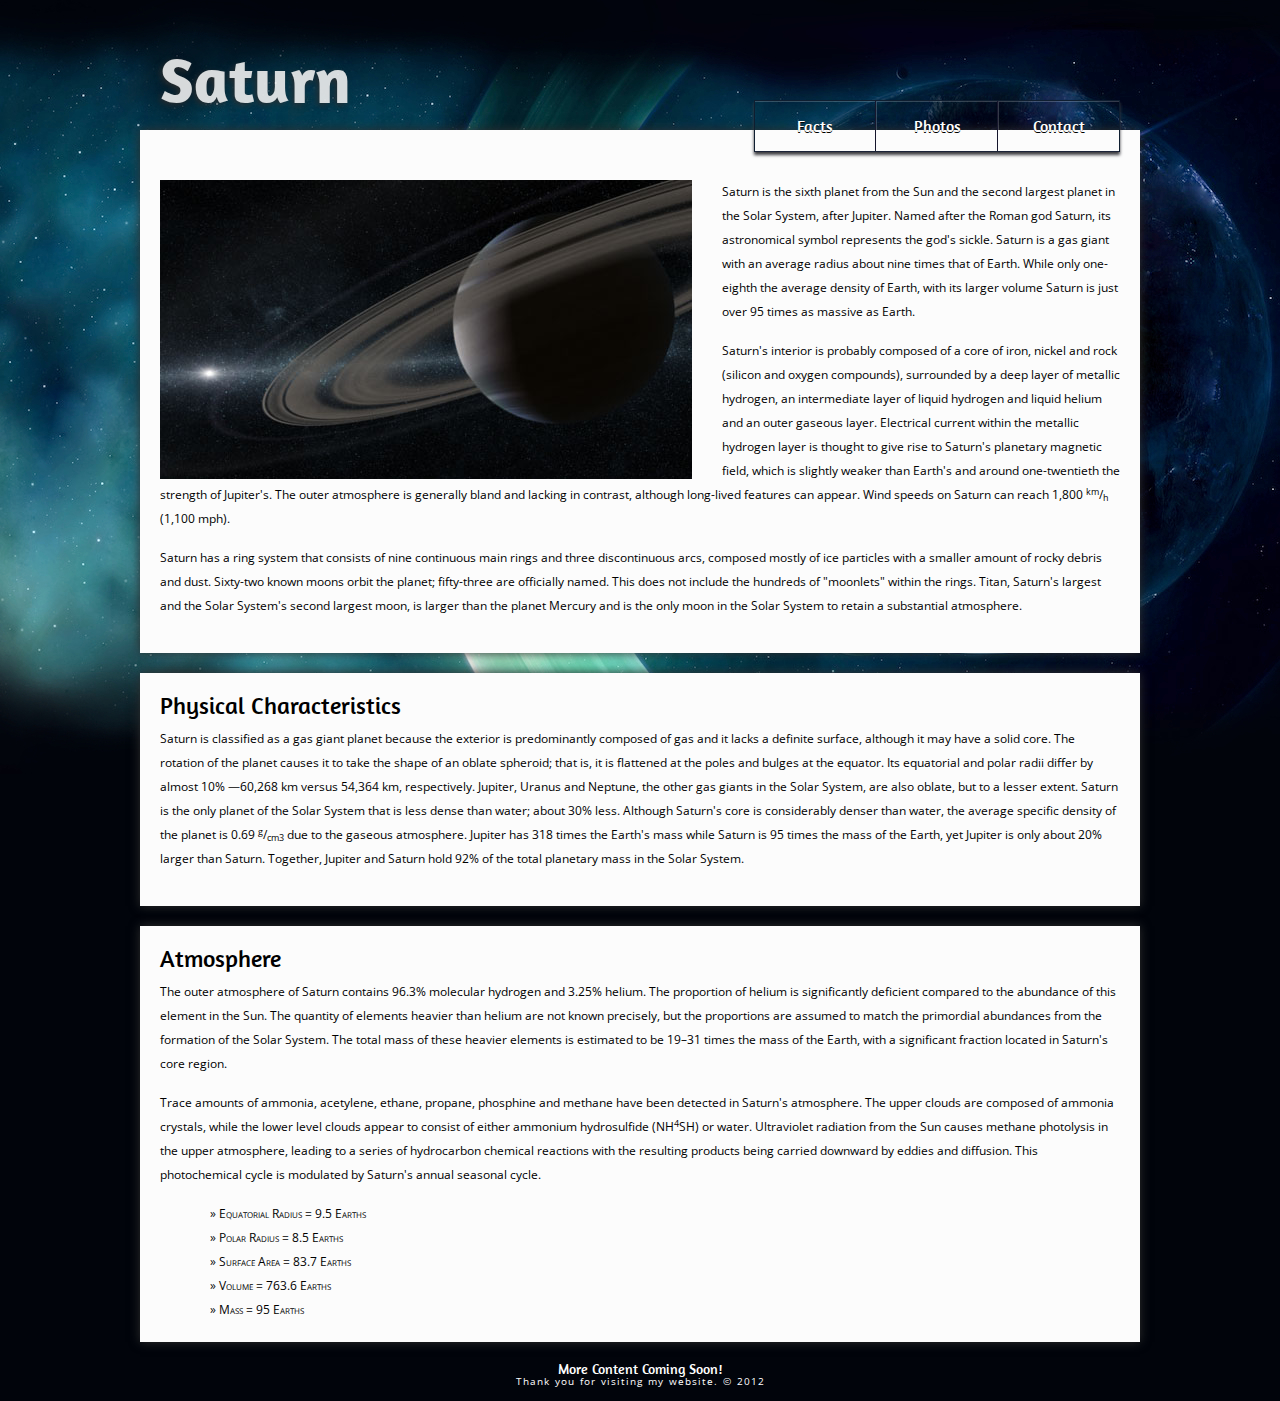
<file: lab2/index.html>
<!DOCTYPE html>
<html>
	<head>
		<title>DWS Lab 2</title>
		<meta charset="utf-8"/>
		<link href="css/style.css" rel="stylesheet" type="text/css" />
		<link href='http://fonts.googleapis.com/css?family=Amaranth:400,700' rel='stylesheet' type='text/css'>
		<link href='http://fonts.googleapis.com/css?family=Open+Sans:300' rel='stylesheet' type='text/css'>
	</head>
	<body>
		<div id="header">
		<h1>Saturn</h1>
		<ul class="nav">
			<li><a href="#">Facts</a></li>
			<li><a href="#">Photos</a></li>
			<li><a href="#">Contact</a></li>
		</ul>
		</div>
		<div class="section">
		<div><img src="images/saturn.jpg" alt="Photo of Saturn" width="532" height="299"></div>
		<p id="toppara">Saturn is the sixth planet from the Sun and the second largest planet in the Solar System, after Jupiter. Named after the Roman god Saturn, its astronomical symbol represents the god's sickle. Saturn is a gas giant with an average radius about nine times that of Earth. While only one-eighth the average density of Earth, with its larger volume Saturn is just over 95 times as massive as Earth. </p>
		<p>Saturn's interior is probably composed of a core of iron, nickel and rock (silicon and oxygen compounds), surrounded by a deep layer of metallic hydrogen, an intermediate layer of liquid hydrogen and liquid helium and an outer gaseous layer. Electrical current within the metallic hydrogen layer is thought to give rise to Saturn's planetary magnetic field, which is slightly weaker than Earth's and around one-twentieth the strength of Jupiter's. The outer atmosphere is generally bland and lacking in contrast, although long-lived features can appear. Wind speeds on Saturn can reach 1,800 <span class="top">km</span>/<span class="bottom">h</span> (1,100 mph).</p>
		<p>Saturn has a ring system that consists of nine continuous main rings and three discontinuous arcs, composed mostly of ice particles with a smaller amount of rocky debris and dust. Sixty-two known moons orbit the planet; fifty-three are officially named. This does not include the hundreds of "moonlets" within the rings. Titan, Saturn's largest and the Solar System's second largest moon, is larger than the planet Mercury and is the only moon in the Solar System to retain a substantial atmosphere. </p>
		</div>
		<div class="section">
		<h2>Physical Characteristics</h2>
		<p>Saturn is classified as a gas giant planet because the exterior is predominantly composed of gas and it lacks a definite surface, although it may have a solid core. The rotation of the planet causes it to take the shape of an oblate spheroid; that is, it is flattened at the poles and bulges at the equator. Its equatorial and polar radii differ by almost 10% &mdash;60,268 km versus 54,364 km, respectively. Jupiter, Uranus and Neptune, the other gas giants in the Solar System, are also oblate, but to a lesser extent. Saturn is the only planet of the Solar System that is less dense than water; about 30% less. Although Saturn's core is considerably denser than water, the average specific density of the planet is 0.69 <span class="top">g</span>/<span class="bottom">cm3</span> due to the gaseous atmosphere. Jupiter has 318 times the Earth's mass while Saturn is 95 times the mass of the Earth, yet Jupiter is only about 20% larger than Saturn. Together, Jupiter and Saturn hold 92% of the total planetary mass in the Solar System. </p>
		</div>
		<div class="section">
		<h2>Atmosphere</h2>
		<p>The outer atmosphere of Saturn contains 96.3% molecular hydrogen and 3.25% helium. The proportion of helium is significantly deficient compared to the abundance of this element in the Sun. The quantity of elements heavier than helium are not known precisely, but the proportions are assumed to match the primordial abundances from the formation of the Solar System. The total mass of these heavier elements is estimated to be 19&ndash;31 times the mass of the Earth, with a significant fraction located in Saturn's core region.</p>
		<p>Trace amounts of ammonia, acetylene, ethane, propane, phosphine and methane have been detected in Saturn's atmosphere. The upper clouds are composed of ammonia crystals, while the lower level clouds appear to consist of either ammonium hydrosulfide (NH<span class="top">4</span>SH) or water. Ultraviolet radiation from the Sun causes methane photolysis in the upper atmosphere, leading to a series of hydrocarbon chemical reactions with the resulting products being carried downward by eddies and diffusion. This photochemical cycle is modulated by Saturn's annual seasonal cycle.</p>
		<ol>
			<li>Equatorial Radius = 9.5 Earths</li>
			<li>Polar Radius = 8.5 Earths</li>
			<li>Surface Area = 83.7 Earths</li>
			<li>Volume = 763.6 Earths</li>
			<li>Mass = 95 Earths</li>
		</ol>
		</div>
		<div id="footer">
		<h3>More Content Coming Soon!</h3>
		<p>Thank you for visiting my website. &copy; 2012</p>
		</div>
	</body>
</html>
</file>
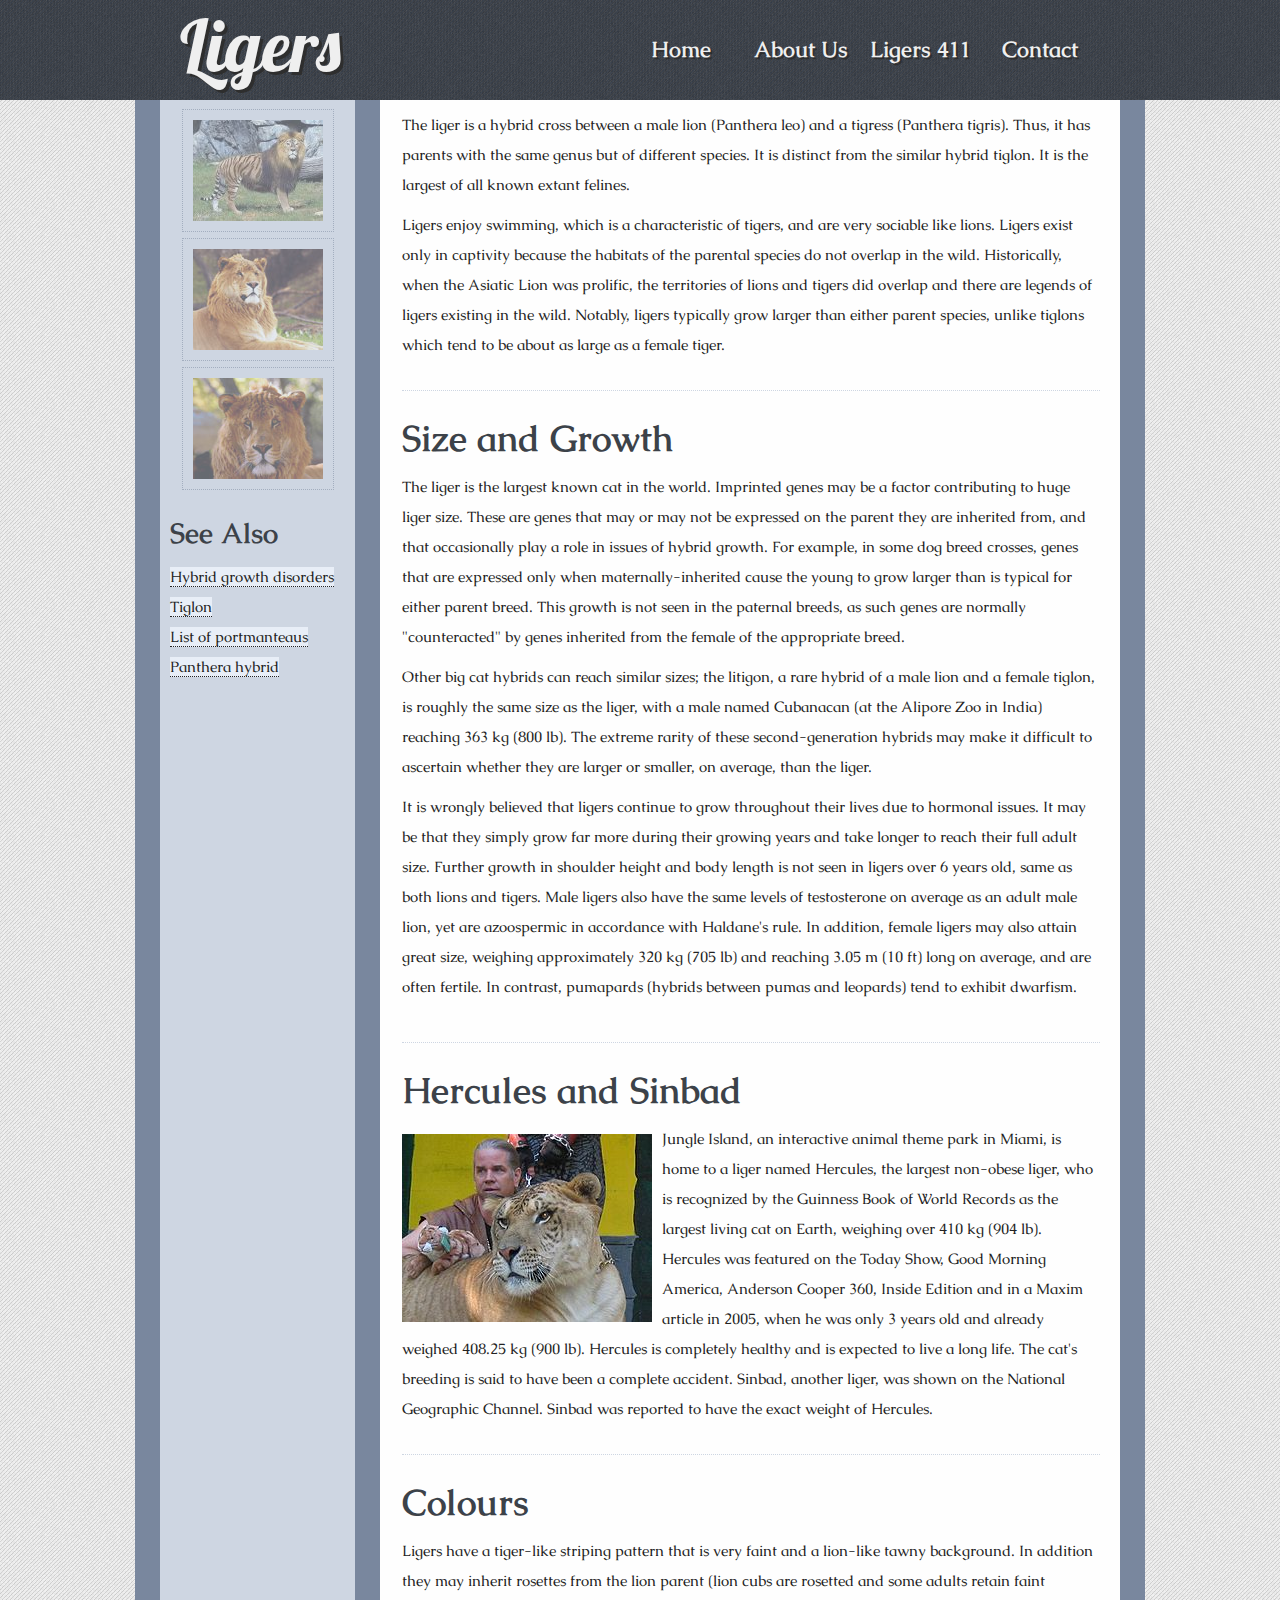
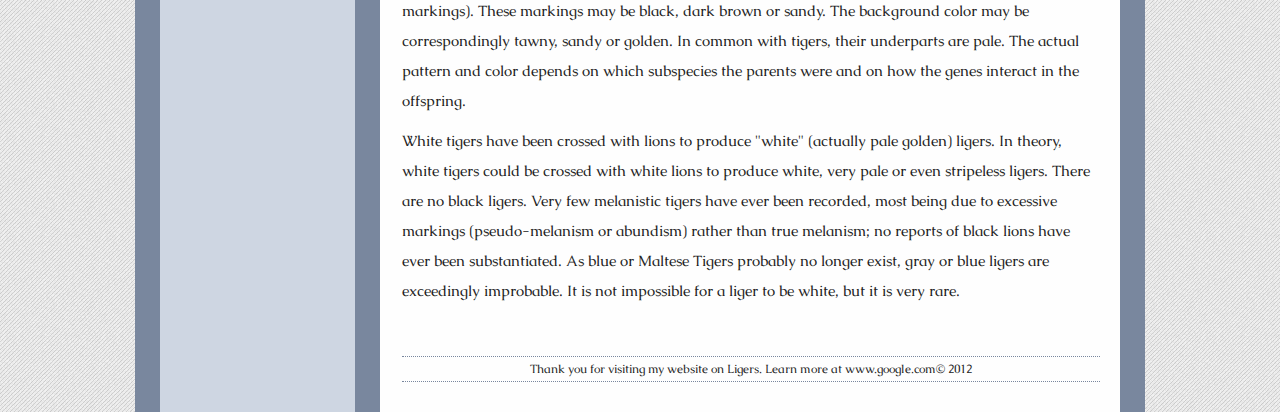
<file: lab3/index.html>
<!DOCTYPE html>
<html>
	<head>
		<title>CSS Box Model</title>
		<meta charset="utf-8">
		<link rel="stylesheet" href="css/main.css">
		<link href="http://fonts.googleapis.com/css?family=Lobster" rel="stylesheet" type="text/css">
		<link href='http://fonts.googleapis.com/css?family=Caudex:400,700' rel='stylesheet' type='text/css'>	
	</head>
	<body>
		<div id="main-content">
			<div id="header">
				<div id="container">
					<ul>
						<li><a href="#"><span>Home</span></a></li>
						<li><a href="#">About Us</a></li>
						<li><a href="#">Ligers 411</a></li>
						<li><a href="#">Contact</a></li>
					</ul>
					<h1>Ligers</h1>
				</div> <!-- /containter -->
			</div> <!-- /header -->
			<div id="content">
				<div id="primary-section">
					<p>The liger is a hybrid cross between a male lion (Panthera leo) and a tigress (Panthera tigris). Thus, it has parents with the same genus but of different species. It is distinct from the similar hybrid tiglon. It is the largest of all known extant felines.</p>

					<p>Ligers enjoy swimming, which is a characteristic of tigers, and are very sociable like lions. Ligers exist only in captivity because the habitats of the parental species do not overlap in the wild. Historically, when the Asiatic Lion was prolific, the territories of lions and tigers did overlap and there are legends of ligers existing in the wild. Notably, ligers typically grow larger than either parent species, unlike tiglons which tend to be about as large as a female tiger.</p>

					<h2>Size and Growth</h2>
					<p>The liger is the largest known cat in the world. Imprinted genes may be a factor contributing to huge liger size. These are genes that may or may not be expressed on the parent they are inherited from, and that occasionally play a role in issues of hybrid growth. For example, in some dog breed crosses, genes that are expressed only when maternally-inherited cause the young to grow larger than is typical for either parent breed. This growth is not seen in the paternal breeds, as such genes are normally "counteracted" by genes inherited from the female of the appropriate breed.</p>

					<p>Other big cat hybrids can reach similar sizes; the litigon, a rare hybrid of a male lion and a female tiglon, is roughly the same size as the liger, with a male named Cubanacan (at the Alipore Zoo in India) reaching 363 kg (800 lb). The extreme rarity of these second-generation hybrids may make it difficult to ascertain whether they are larger or smaller, on average, than the liger.</p>

					<p>It is wrongly believed that ligers continue to grow throughout their lives due to hormonal issues. It may be that they simply grow far more during their growing years and take longer to reach their full adult size. Further growth in shoulder height and body length is not seen in ligers over 6 years old, same as both lions and tigers. Male ligers also have the same levels of testosterone on average as an adult male lion, yet are azoospermic in accordance with Haldane's rule. In addition, female ligers may also attain great size, weighing approximately 320 kg (705 lb) and reaching 3.05 m (10 ft) long on average, and are often fertile. In contrast, pumapards (hybrids between pumas and leopards) tend to exhibit dwarfism.</p>
				</div> <!-- /primary-section -->
			
				<div id="secondary-content">
					<ul id="gallery">
						<li><a href="images/liger.jpg" title="Ligers are SOOO cool!!"><img src="images/liger_thumb.jpg" alt="Ligers are SOOO cool!!" /></a></li>
						<li><a href="images/liger2.jpg" title="Ligers are WICKED cool!!"><img src="images/liger2_thumb.jpg" alt="Ligers are WICKED cool!!" /></a></li>
						<li><a href="images/liger3.jpg" title="Ligers are SUPER cool!!"><img src="images/liger3_thumb.jpg" alt="Ligers are SUPER cool!!" /></a></li>
					</ul>
					<h3>See Also</h3>
					<ul>
						<li><span class="more-info">Hybrid growth disorders</span></li>
						<li><span class="more-info">Tiglon</span></li>
						<li><span class="more-info">List of portmanteaus</span></li>
						<li><span class="more-info">Panthera hybrid</span></li>
					</ul>
				</div> <!-- /secondary-content -->

				<div id="secondary-section">
					<h2>Hercules and Sinbad</h2>
					<div id="photo-wrap">
						<img src="images/ligertrainer-tn.jpg" alt="Liger trainer Sinbad">
					</div> <!-- /photo-wrap -->

					<p>Jungle Island, an interactive animal theme park in Miami, is home to a liger named Hercules, the largest non-obese liger, who is recognized by the Guinness Book of World Records as the largest living cat on Earth, weighing over 410 kg (904 lb). Hercules was featured on the Today Show, Good Morning America, Anderson Cooper 360, Inside Edition and in a Maxim article in 2005, when he was only 3 years old and already weighed 408.25 kg (900 lb). Hercules is completely healthy and is expected to live a long life. The cat's breeding is said to have been a complete accident. Sinbad, another liger, was shown on the National Geographic Channel. Sinbad was reported to have the exact weight of Hercules.</p>

					<h2>Colours</h2>
					<p>Ligers have a tiger-like striping pattern that is very faint and a lion-like tawny background. In addition they may inherit rosettes from the lion parent (lion cubs are rosetted and some adults retain faint markings). These markings may be black, dark brown or sandy. The background color may be correspondingly tawny, sandy or golden. In common with tigers, their underparts are pale. The actual pattern and color depends on which subspecies the parents were and on how the genes interact in the offspring.</p>

					<p>White tigers have been crossed with lions to produce "white" (actually pale golden) ligers. In theory, white tigers could be crossed with white lions to produce white, very pale or even stripeless ligers. There are no black ligers. Very few melanistic tigers have ever been recorded, most being due to excessive markings (pseudo-melanism or abundism) rather than true melanism; no reports of black lions have ever been substantiated. As blue or Maltese Tigers probably no longer exist, gray or blue ligers are exceedingly improbable. It is not impossible for a liger to be white, but it is very rare.</p>
									<div id="footer"><p>Thank you for visiting my website on Ligers. Learn more at www.google.com&copy; 2012</p></div>
				</div> <!-- /secondary-section -->
			</div> <!-- /content -->
		</div> <!-- /main-content -->
				
	</body>
</html>
</file>
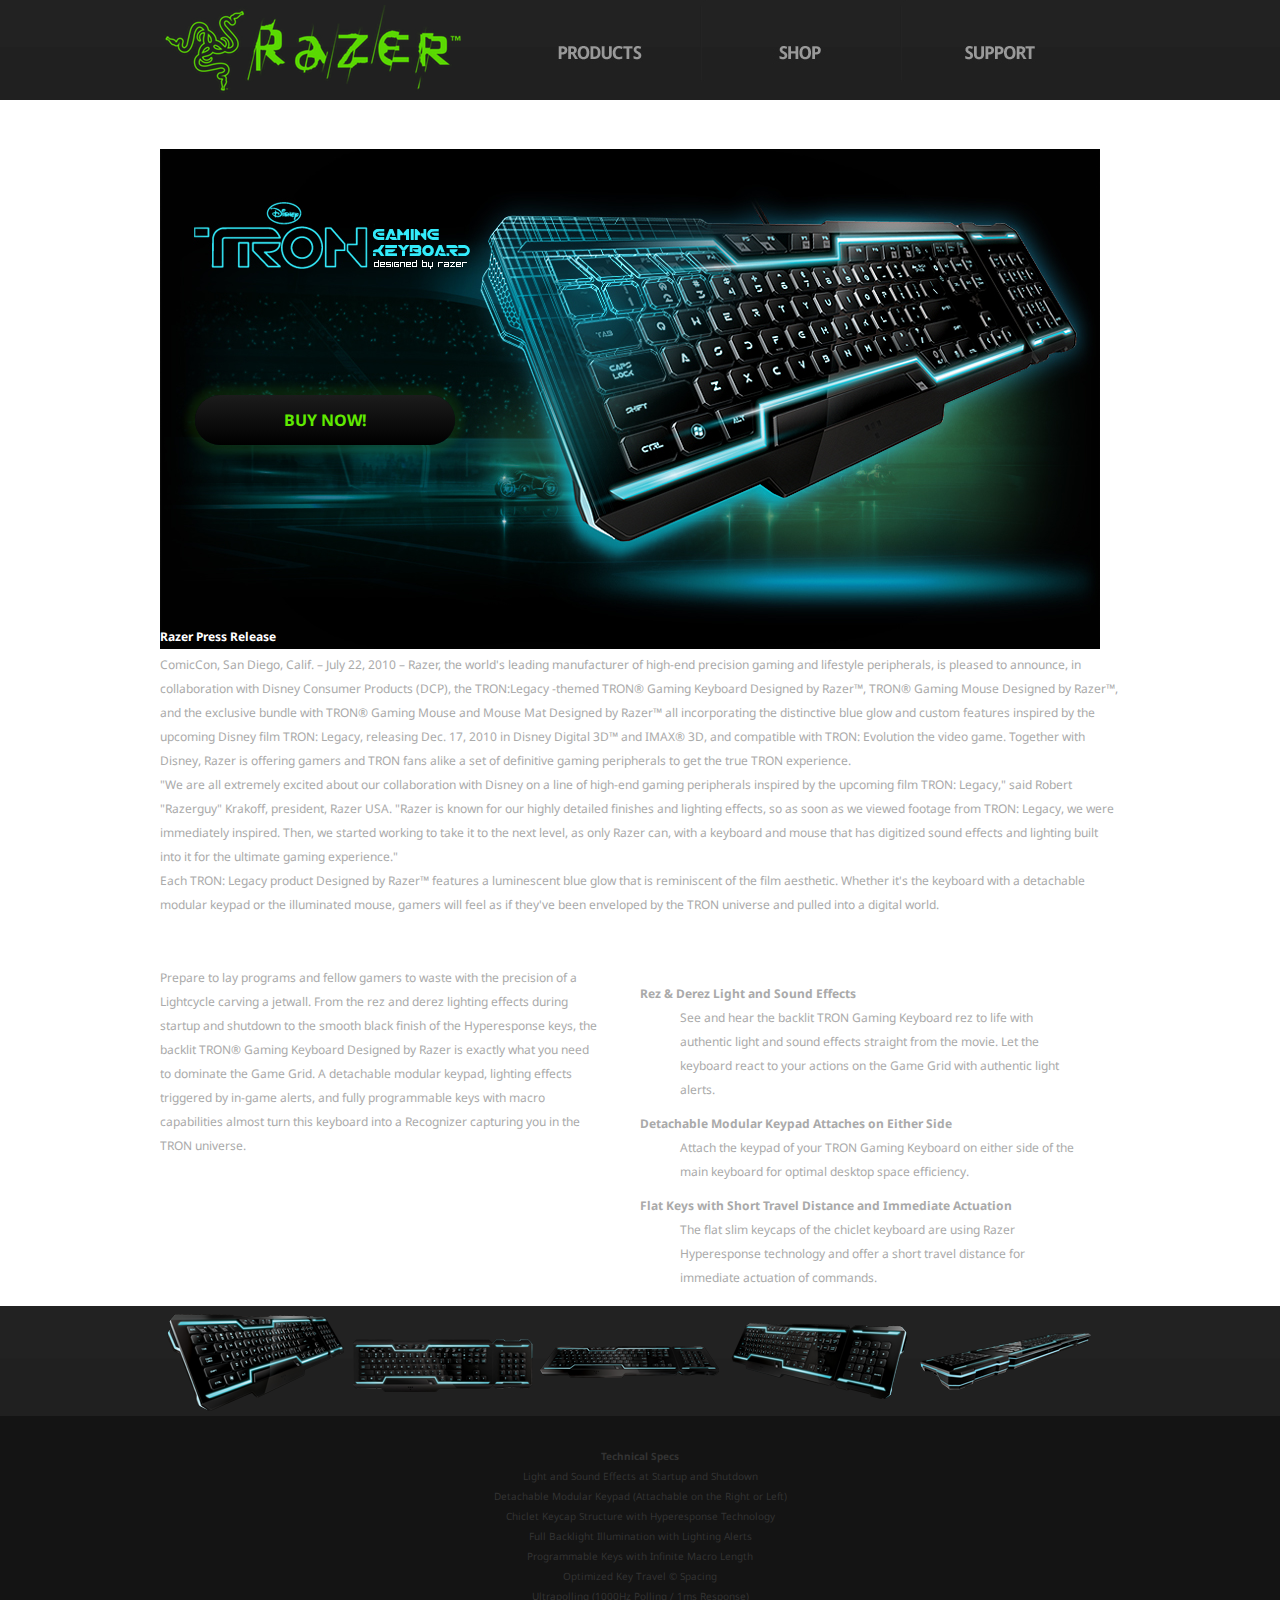
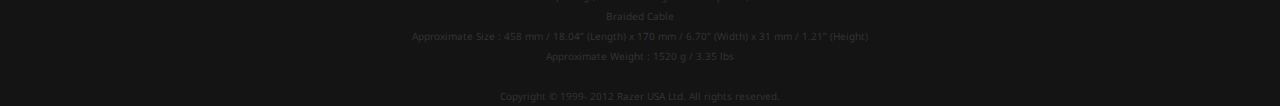
<file: lab4/index.html>
<!DOCTYPE html>
<html lang="en">
<head>
	<meta charset="utf-8">
	<title>TRON: Legacy</title>
	<link rel="stylesheet" href="css/main.css" type="text/css">
	<link rel="stylesheet" href="http://fonts.googleapis.com/css?family=Droid+Sans:400,700" type="text/css">
</head>
	
<body>
	<div id="wrapper">
		<header>
			<section>
				<div class="container">
					<h1 id="logo" class="hide-text">Tron Gaming Products by Razer</h1>
					<nav>
						<ul>
							<li><a class="hide-text" id="products" href="#">Products</a></li>
							<li><a class="hide-text" id="shop" href="#">Shop</a></li>
							<li><a class="hide-text" id="support" href="#">Support</a></li>
						</ul>
					</nav>
				</div> <!-- /container -->
			</section>
		</header>
			
		<div id="main-content">		
  			<section id="cta">				
      			<h1>Razer Press Release</h1>
      			<img src="images/tron-keyboard-main.jpg" alt="Photograph of the new Tron Gaming Keyboard by Razer">
				<div id="pressrelease">
      				<p>ComicCon, San Diego, Calif. – July 22, 2010 – Razer, the world's leading manufacturer of high-end precision gaming and lifestyle peripherals, is pleased to announce, in collaboration with Disney Consumer Products (DCP), the TRON:Legacy -themed TRON® Gaming Keyboard Designed by Razer™, TRON® Gaming Mouse Designed by Razer™, and the exclusive bundle with TRON® Gaming Mouse and Mouse Mat Designed by Razer™ all incorporating the distinctive blue glow and custom features inspired by the upcoming Disney film TRON: Legacy, releasing Dec. 17, 2010 in Disney Digital 3D&trade; and IMAX&reg; 3D, and compatible with TRON: Evolution the video game. Together with Disney, Razer is offering gamers and TRON fans alike a set of definitive gaming peripherals to get the true TRON experience. </p>
          			<p>"We are all extremely excited about our collaboration with Disney on a line of high-end gaming peripherals inspired by the upcoming film TRON: Legacy," said Robert "Razerguy" Krakoff, president, Razer USA. "Razer is known for our highly detailed finishes and lighting effects, so as soon as we viewed footage from TRON: Legacy, we were immediately inspired. Then, we started working to take it to the next level, as only Razer can, with a keyboard and mouse that has digitized sound effects and lighting built into it for the ultimate gaming experience."</p>
           			<p>Each TRON: Legacy product Designed by Razer™ features a luminescent blue glow that is reminiscent of the film aesthetic. Whether it's the keyboard with a detachable modular keypad or the illuminated mouse, gamers will feel as if they've been enveloped by the TRON universe and pulled into a digital world.</p>
      			</div> <!-- /pressrelease -->
      			<a href="#" class="button">Buy Now!</a>
  			</section>	
		
			<section id="main_info">
				<div id="overview">
      				<h2>Overview</h2>
		     		<p>Prepare to lay programs and fellow gamers to waste with the precision of a Lightcycle carving a jetwall. From the rez and derez lighting effects during startup and shutdown to the smooth black finish of the Hyperesponse keys, the backlit TRON® Gaming Keyboard Designed by Razer is exactly what you need to dominate the Game Grid. A detachable modular keypad, lighting effects triggered by in-game alerts, and fully programmable keys with macro capabilities almost turn this keyboard into a Recognizer capturing you in the TRON universe.</p>
      			</div> <!-- /overview -->
      	
      			<div id="features">
      				<h2>Features</h2>
            		<dl>
      			  		<dt>Rez &amp; Derez Light and Sound Effects</dt>
        					<dd>See and hear the backlit TRON Gaming Keyboard rez to life with authentic light and sound effects straight from the movie. Let the keyboard react to your actions on the Game Grid with authentic light alerts.</dd>
        				<dt>Detachable Modular Keypad Attaches on Either Side</dt>
        					<dd>Attach the keypad of your TRON Gaming Keyboard on either side of the main keyboard for optimal desktop space efficiency.</dd>
        				<dt>Flat Keys with Short Travel Distance and Immediate Actuation</dt>
        					<dd>The flat slim keycaps of the chiclet keyboard are using Razer Hyperesponse technology and offer a short travel distance for immediate actuation of commands.</dd>
      				</dl>
      			</div> <!-- /features -->
    		</section> <!-- /main_info -->
       
    		<section id="gallery-container">
				<div class="container"><h2>Gallery</h2></div>
				<div class="container">
					<ul id="gallery">
						<li><a href="#"><img src="images/keyboard/main_thumb.png" alt="Tron Keyboard Main View"></a></li>
      	  				<li><a href="#"><img src="images/keyboard/top_thumb.png" alt="Top View"></a></li>
      				  	<li><a href="#"><img src="images/keyboard/front_thumb.png" alt="Front View"></a></li>
						<li><a href="#"><img src="images/keyboard/front_side_thumb.png" alt="Front Side View"></a></li>
						<li><a href="#"><img src="images/keyboard/back_side_thumb.png" alt="Back Side View"></a></li>
					</ul>		
				</div> <!-- /container -->
    		</section> <!-- /gallery-container -->
   			
   			<div id="bottom-container">
  				<aside id="techspecs">
    				<h2>Technical Specs</h2>
					<ul>
						<li>Light and Sound Effects at Startup and Shutdown</li>
      	  				<li>Detachable Modular Keypad (Attachable on the Right or Left)</li>
      	  				<li>Chiclet Keycap Structure with Hyperesponse Technology</li>
      	  				<li>Full Backlight Illumination with Lighting Alerts</li>
      	  				<li>Programmable Keys with Infinite Macro Length</li>
      	  				<li>Optimized Key Travel &copy; Spacing</li>
      	  				<li>Ultrapolling (1000Hz Polling / 1ms Response)</li>
      	  				<li>Braided Cable</li>
      	  				<li>Approximate Size : 458 mm / 18.04” (Length) x 170 mm / 6.70” (Width) x 31 mm / 1.21” (Height)</li>
      	  				<li>Approximate Weight : 1520 g / 3.35 lbs</li>
					</ul>
				</aside>	<!-- /techspecs -->
		
				<footer>
    			<p>Copyright &copy; 1999- 2012 Razer USA Ltd. All rights reserved.</p>
				</footer>
			</div> <!-- /bottom-container -->
			
		</div> <!-- /main-content -->
	</div> <!-- /wrapper -->
	
</body>
</html>
</file>
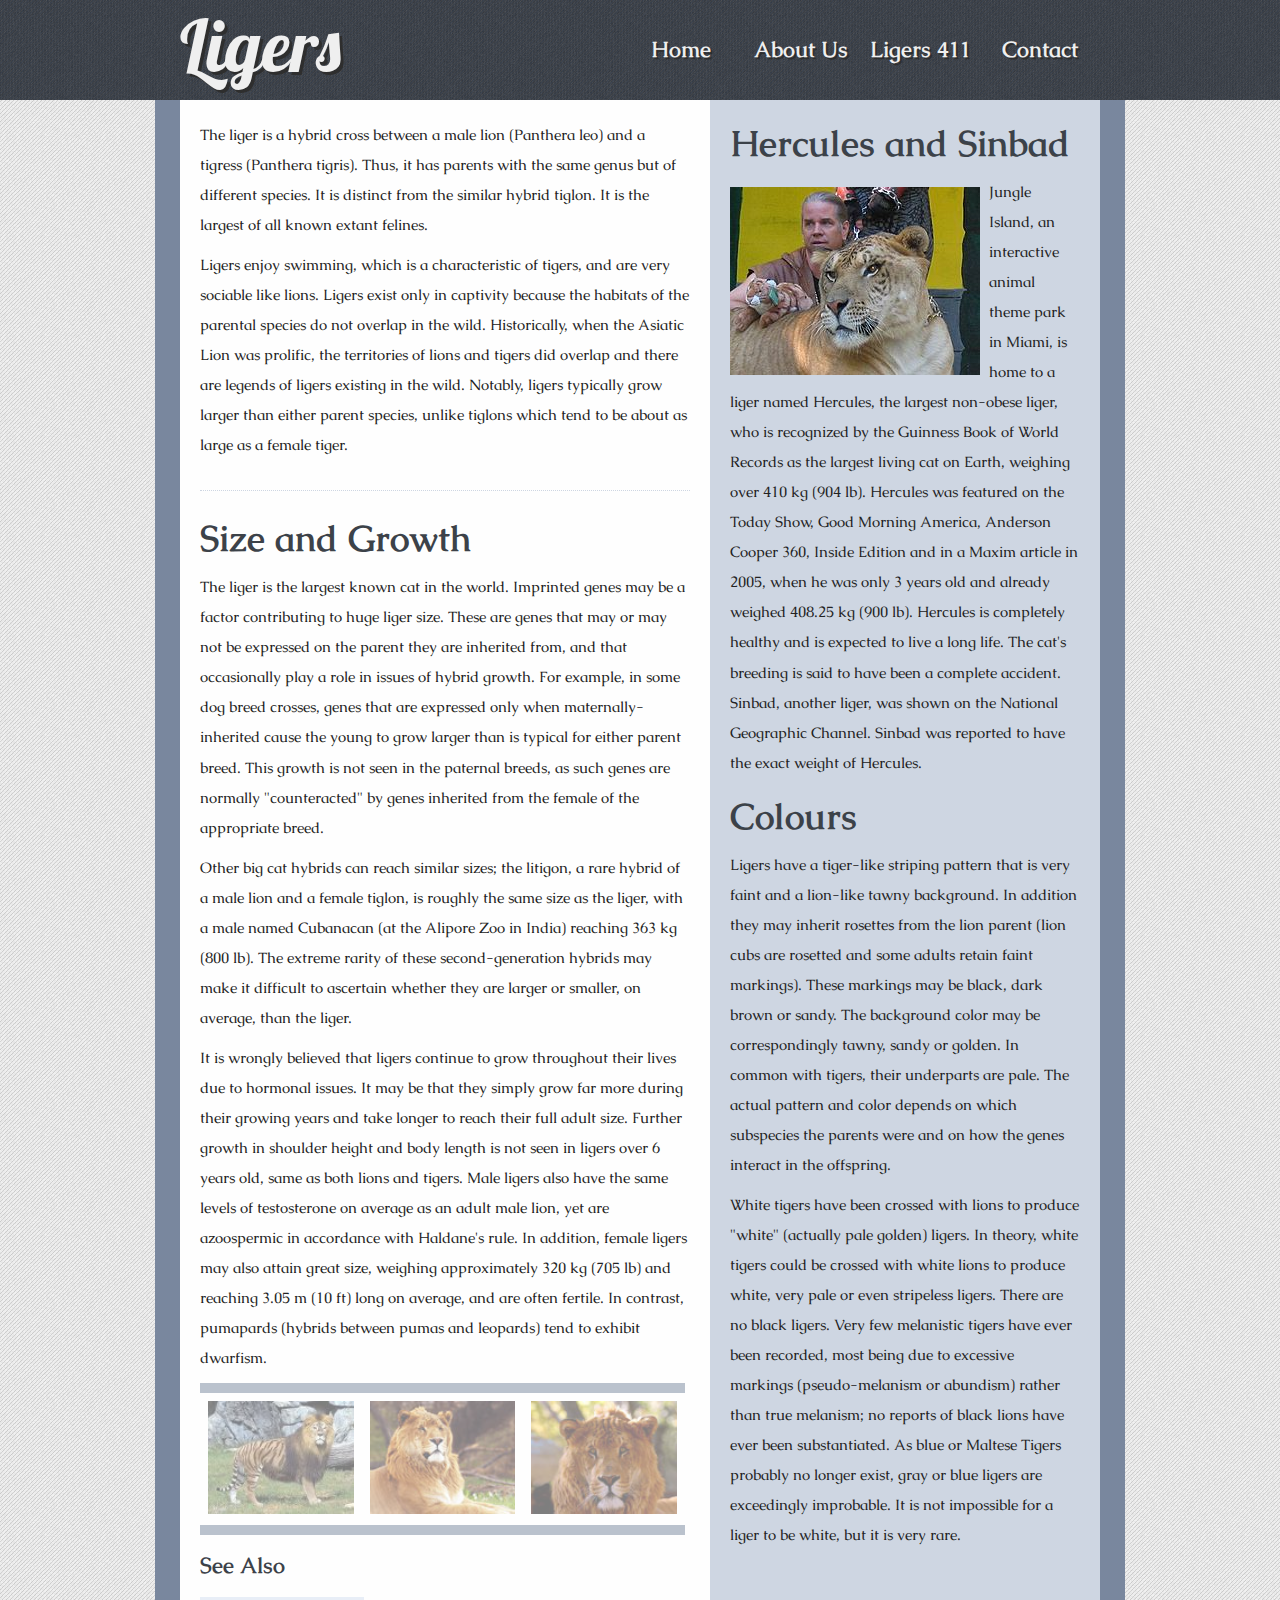
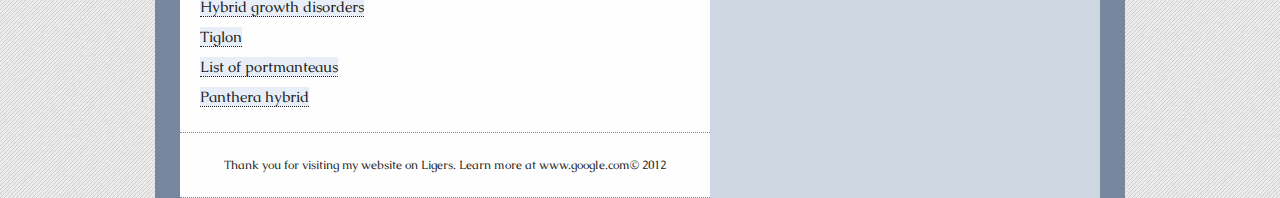
<file: lab5/index.html>
<!DOCTYPE html>
<html>
	<head>
		<title>CSS Box Model</title>
		<meta charset="utf-8">
		<meta name="viewport" content="width=1023px, initial-scale=1, maximum-scale=1">
		<meta name="viewport" content="width=580px, initial-scale=1, maximum-scale=1">
		<meta name="viewport" content="width=380px, initial-scale=1, maximum-scale=1">
		<meta name="viewport" content="width=445px, initial-scale=1, maximum-scale=1">
		<link rel="stylesheet" href="css/main.css">
		<link href="http://fonts.googleapis.com/css?family=Lobster" rel="stylesheet" type="text/css">
		<link href="http://fonts.googleapis.com/css?family=Caudex:400,700" rel="stylesheet" type="text/css">	
	</head>
	<body>
		<div id="main-content">
		
			<div id="header"> <!-- header -->
				<div id="container"> <!-- container -->
					<ul>
						<li><a href="#"><span>Home</span></a></li>
						<li><a href="#">About Us</a></li>
						<li><a href="#">Ligers 411</a></li>
						<li><a href="#">Contact</a></li>
					</ul>
					<h1>Ligers</h1>
				</div> <!-- /container -->
			</div> <!-- /header -->
			
			<div id="content"> <!-- content -->
				<div id="main"> <!-- main -->
				
				
				
				<div id="primary-section"> <!-- primary-section-->
					<p>The liger is a hybrid cross between a male lion (Panthera leo) and a tigress (Panthera tigris). Thus, it has parents with the same genus but of different species. It is distinct from the similar hybrid tiglon. It is the largest of all known extant felines.</p>

					<p>Ligers enjoy swimming, which is a characteristic of tigers, and are very sociable like lions. Ligers exist only in captivity because the habitats of the parental species do not overlap in the wild. Historically, when the Asiatic Lion was prolific, the territories of lions and tigers did overlap and there are legends of ligers existing in the wild. Notably, ligers typically grow larger than either parent species, unlike tiglons which tend to be about as large as a female tiger.</p>

					<h2>Size and Growth</h2>
					<p>The liger is the largest known cat in the world. Imprinted genes may be a factor contributing to huge liger size. These are genes that may or may not be expressed on the parent they are inherited from, and that occasionally play a role in issues of hybrid growth. For example, in some dog breed crosses, genes that are expressed only when maternally-inherited cause the young to grow larger than is typical for either parent breed. This growth is not seen in the paternal breeds, as such genes are normally "counteracted" by genes inherited from the female of the appropriate breed.</p>

					<p>Other big cat hybrids can reach similar sizes; the litigon, a rare hybrid of a male lion and a female tiglon, is roughly the same size as the liger, with a male named Cubanacan (at the Alipore Zoo in India) reaching 363 kg (800 lb). The extreme rarity of these second-generation hybrids may make it difficult to ascertain whether they are larger or smaller, on average, than the liger.</p>

					<p>It is wrongly believed that ligers continue to grow throughout their lives due to hormonal issues. It may be that they simply grow far more during their growing years and take longer to reach their full adult size. Further growth in shoulder height and body length is not seen in ligers over 6 years old, same as both lions and tigers. Male ligers also have the same levels of testosterone on average as an adult male lion, yet are azoospermic in accordance with Haldane's rule. In addition, female ligers may also attain great size, weighing approximately 320 kg (705 lb) and reaching 3.05 m (10 ft) long on average, and are often fertile. In contrast, pumapards (hybrids between pumas and leopards) tend to exhibit dwarfism.</p>
				</div> <!-- /primary-section -->
				
				
			
				<div id="secondary-content"> <!-- secondary-content -->
					<ul id="gallery">
						<li><a href="images/liger.jpg" title="Ligers are SOOO cool!!"><img src="images/liger_thumb.jpg" alt="Ligers are SOOO cool!!" /></a></li>
						<li><a href="images/liger2.jpg" title="Ligers are WICKED cool!!"><img src="images/liger2_thumb.jpg" alt="Ligers are WICKED cool!!" /></a></li>
						<li><a href="images/liger3.jpg" title="Ligers are SUPER cool!!"><img src="images/liger3_thumb.jpg" alt="Ligers are SUPER cool!!" /></a></li>
					</ul>
					<div id="see-also">
						<h3>See Also</h3>
						<ul id="seealso">
							<li><span class="more-info">Hybrid growth disorders</span></li>
							<li><span class="more-info">Tiglon</span></li>
							<li><span class="more-info">List of portmanteaus</span></li>
							<li><span class="more-info">Panthera hybrid</span></li>
						</ul> <!-- /seealso -->
					</div> <!-- see-also -->
				</div> <!-- /secondary-content -->
				
				
				
				</div> <!-- /main -->

				<div id="secondary-section"> <!-- secondary-section -->
					<h2>Hercules and Sinbad</h2>
					<div id="photo-wrap">
						<img src="images/ligertrainer-tn.jpg" alt="Liger trainer Sinbad">
					</div> <!-- /photo-wrap -->
					<p>Jungle Island, an interactive animal theme park in Miami, is home to a liger named Hercules, the largest non-obese liger, who is recognized by the Guinness Book of World Records as the largest living cat on Earth, weighing over 410 kg (904 lb). Hercules was featured on the Today Show, Good Morning America, Anderson Cooper 360, Inside Edition and in a Maxim article in 2005, when he was only 3 years old and already weighed 408.25 kg (900 lb). Hercules is completely healthy and is expected to live a long life. The cat's breeding is said to have been a complete accident. Sinbad, another liger, was shown on the National Geographic Channel. Sinbad was reported to have the exact weight of Hercules.</p>
					<h2>Colours</h2>
					<p>Ligers have a tiger-like striping pattern that is very faint and a lion-like tawny background. In addition they may inherit rosettes from the lion parent (lion cubs are rosetted and some adults retain faint markings). These markings may be black, dark brown or sandy. The background color may be correspondingly tawny, sandy or golden. In common with tigers, their underparts are pale. The actual pattern and color depends on which subspecies the parents were and on how the genes interact in the offspring.</p>
					<p>White tigers have been crossed with lions to produce "white" (actually pale golden) ligers. In theory, white tigers could be crossed with white lions to produce white, very pale or even stripeless ligers. There are no black ligers. Very few melanistic tigers have ever been recorded, most being due to excessive markings (pseudo-melanism or abundism) rather than true melanism; no reports of black lions have ever been substantiated. As blue or Maltese Tigers probably no longer exist, gray or blue ligers are exceedingly improbable. It is not impossible for a liger to be white, but it is very rare.</p>
				</div> <!-- /secondary-section -->	
				
				
				
				<div id="footer"> <!-- footer -->
					<p>Thank you for visiting my website on Ligers. Learn more at www.google.com&copy; 2012</p>
				</div> <!-- /footer -->
				
				
			</div> <!-- /content -->
		</div> <!-- /main-content -->
				
	</body>
</html>
</file>
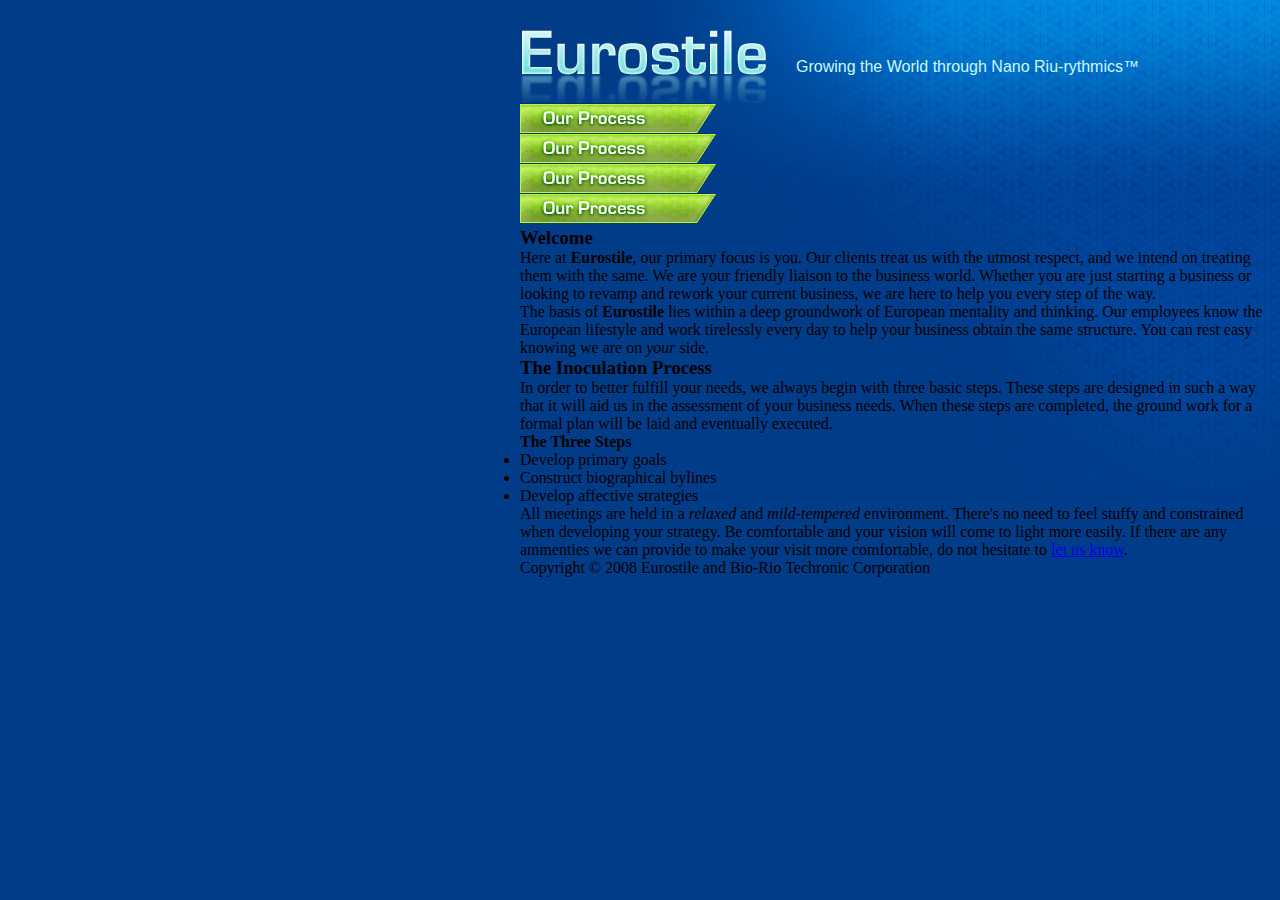
<file: practical/index.html>
<!DOCTYPE html PUBLIC "-//W3C//DTD XHTML 1.0 Strict//EN" "http://www.w3.org/TR/xhtml1/DTD/xhtml1-strict.dtd">
<html xmlns="http://www.w3.org/1999/xhtml" xml:lang="en-US" lang="en-US">
<head>
	<title>Eurostile</title>
	<meta http-equiv="Content-Type" content="text/html; charset=utf-8" />
	<link rel="stylesheet" href="css/practical.css" />
</head>
<body>
	<div id="wrapper">
		<div id="header">
			<h1><a href="index.html">Eurositle</a></h1>
			<h2>Growing the World through Nano Riu-rythmics<span>&trade;</span></h2>
		</div>
		
		<ul id="nav">
			<li id="process"><a href="index.html" id="active">Our Process</a></li>
			<li id="function"><a href="function.html">Bio-Built Function</a></li>
			<li id="future"><a href="future.html">The Future</a></li>
			<li id="engage"><a href="engage.html">Engage Dio</a></li>
		</ul>
		
		<div id="content">
			<h3 class="first">Welcome</h3>
			<p>Here at <strong>Eurostile</strong>, our primary focus is you. Our clients treat us with the utmost respect, and we intend on treating them with the same. We are your friendly liaison to the business world. Whether you are just starting a business or looking to revamp and rework your current business, we are here to help you every step of the way.</p>
			<p>The basis of <strong>Eurostile</strong> lies within a deep groundwork of European mentality and thinking. Our employees know the European lifestyle and work tirelessly every day to help your business obtain the same structure. You can rest easy knowing we are on <em>your</em> side.</p>

			<h3>The Inoculation Process</h3>
			<p>In order to better fulfill your needs, we always begin with three basic steps. These steps are designed in such a way that it will aid us in the assessment of your business needs. When these steps are completed, the ground work for a formal plan will be laid and eventually executed.
			<h4>The Three Steps</h4>
			<ul>
				<li>Develop primary goals</li>
				<li>Construct biographical bylines</li>
				<li>Develop affective strategies</li>
			</ul>

			<p>All meetings are held in a <em>relaxed</em> and <em>mild-tempered</em> environment. There's no need to feel stuffy and constrained when developing your strategy. Be comfortable and your vision will come to light more easily. If there are any ammenties we can provide to make your visit more comfortable, do not hesitate to <a href="contact.html" title="Contact Eurostile">let us know</a>.</p>
		</div>
	</div><!-- clsoe wrapper -->

	<p id="footer">Copyright &copy; 2008 Eurostile and Bio-Rio Techronic Corporation</p>
</body>
</html>
</file>
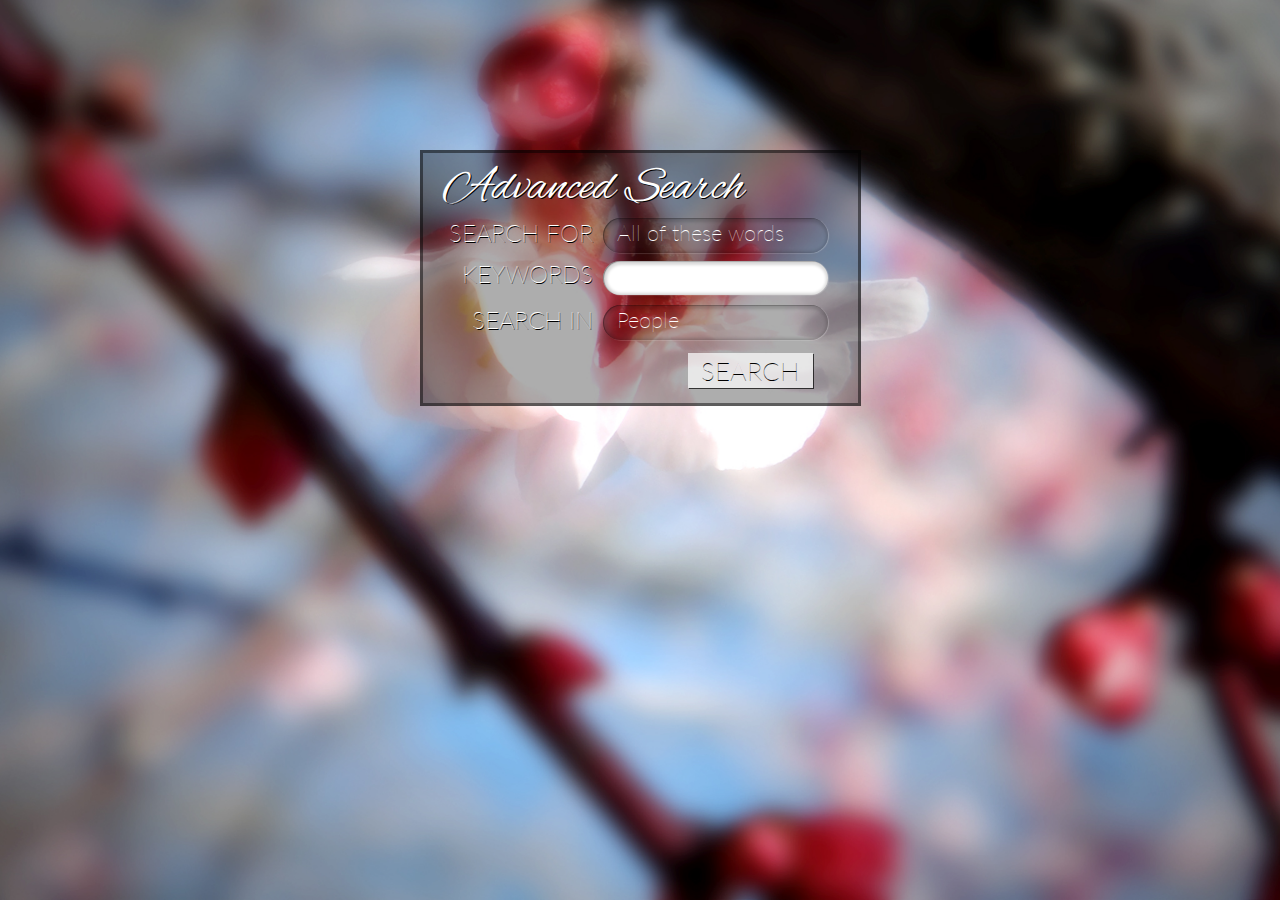
<file: lab6/level-1/index.html>
<!DOCTYPE html PUBLIC "-//W3C//DTD XHTML 1.0 Strict//EN"
	"http://www.w3.org/TR/xhtml1/DTD/xhtml1-strict.dtd">
<html xmlns="http://www.w3.org/1999/xhtml" xml:lang="en" lang="en">
<head>
	<meta http-equiv="content-type" content="text/html; charset=UTF-8"/>
	<title>Fancy Form Design: Advanced Search</title>
	<link rel="stylesheet" href="css/main.css" />
	<link href="http://fonts.googleapis.com/css?family=Lato:400,100|Alex+Brush" rel="stylesheet" type="text/css" />
</head>
<body id="advanced-search">
	<!-- Container -->	
	<div id="container">
		<div id="container-inner">
			<h1>Advanced Search</h1>
			<form action="#" method="get">
				<fieldset>
				
					<!-- Search for -->
					<div id="wrapper">
						<label for="words">Search for</label>
						<div class="styled-select">
							<select id="words">
					  			<option>All of these words</option>
					  			<option>Any of these words</option>
							</select>
						</div> <!-- /styled-select -->
					
						<label for="keywords">Keywords</label>
						<input type="text" name="keywords" value="" id="keywords" />
					</div> <!-- /wrapper -->
				
					<!-- Search in -->
					<div>
						<label for="searchin">Search in</label>
						<div class="styled-select">
							<select id="searchin">
					  			<option>People</option>
					  			<option>Places</option>
					  			<option>Sports</option>
							</select>
						</div> <!-- /styled-select -->
					</div>
				
					<!-- Controls -->
					<div class="controls">
						<input id="submit" name="submit" type="submit" value="Search" />
					</div>
					
				</fieldset>
			</form>
		</div> <!-- /container-inner -->
	</div>	<!-- /container -->
</body>
</html>
</file>
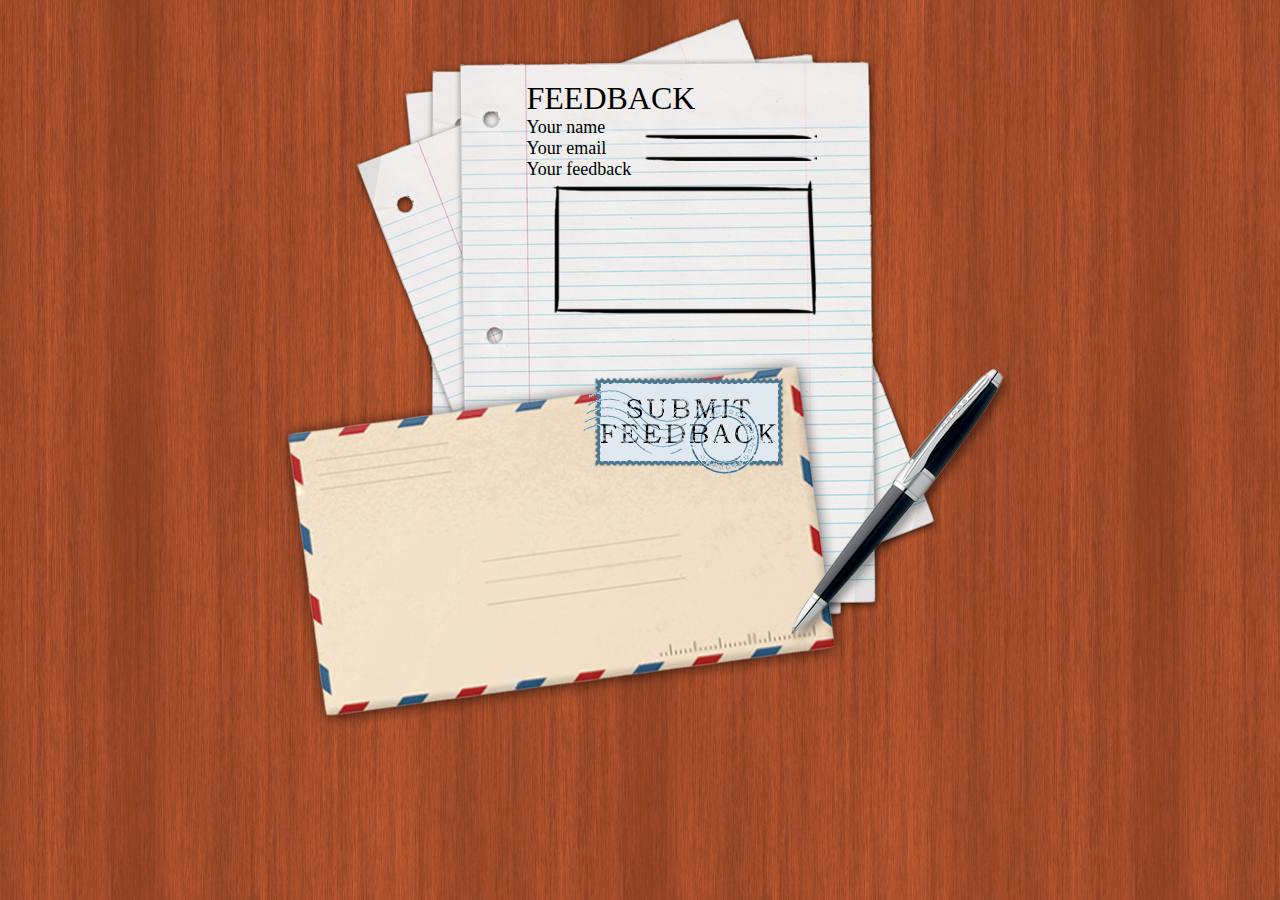
<file: lab6/level-2/index.html>
<!DOCTYPE html PUBLIC "-//W3C//DTD XHTML 1.0 Strict//EN"
    "http://www.w3.org/TR/xhtml1/DTD/xhtml1-strict.dtd">
<html xmlns="http://www.w3.org/1999/xhtml" xml:lang="en" lang="en">
  <head>
    <meta http-equiv="content-type" content="text/html; charset=utf-8" />
    <link href="http://fonts.googleapis.com/css?family=Reenie+Beanie|Permanent+Marker" rel="stylesheet" type="text/css" />
    <link rel="stylesheet" href="css/main.css" />
    <title>
      Fancy Form Design: Feedback
    </title>
    
		
  </head>
  <body>
    <!-- Container -->
    <div id="container">
      <div id="container-inner">
        <h1>
          Feedback
        </h1>
        <form action="#" method="get">
          <fieldset>
            <!-- Details -->
            <div>
              <label for="words">Your name</label> <input type="text" name="name" value="" id="name" />
            </div><!-- Email -->
            <div>
              <label for="email">Your email <span>address</span></label> <input type="text" name="email" value="" id="email" />
            </div><!-- Feedback -->
            <div>
              <label for="feedback">Your feedback</label> 
              <textarea cols="30" rows="6" id="feedback"></textarea> <!-- Don't put space between tags. It screws up the input. -->
            </div><!-- Controls -->
            <div class="controls">
              <input id="submit" name="submit" type="submit" value="Submit feedback" />
            </div>
            <div id="test"></div>
          </fieldset>
        </form>
      </div>
    </div><!-- /Container -->
  </body>
</html>
</file>
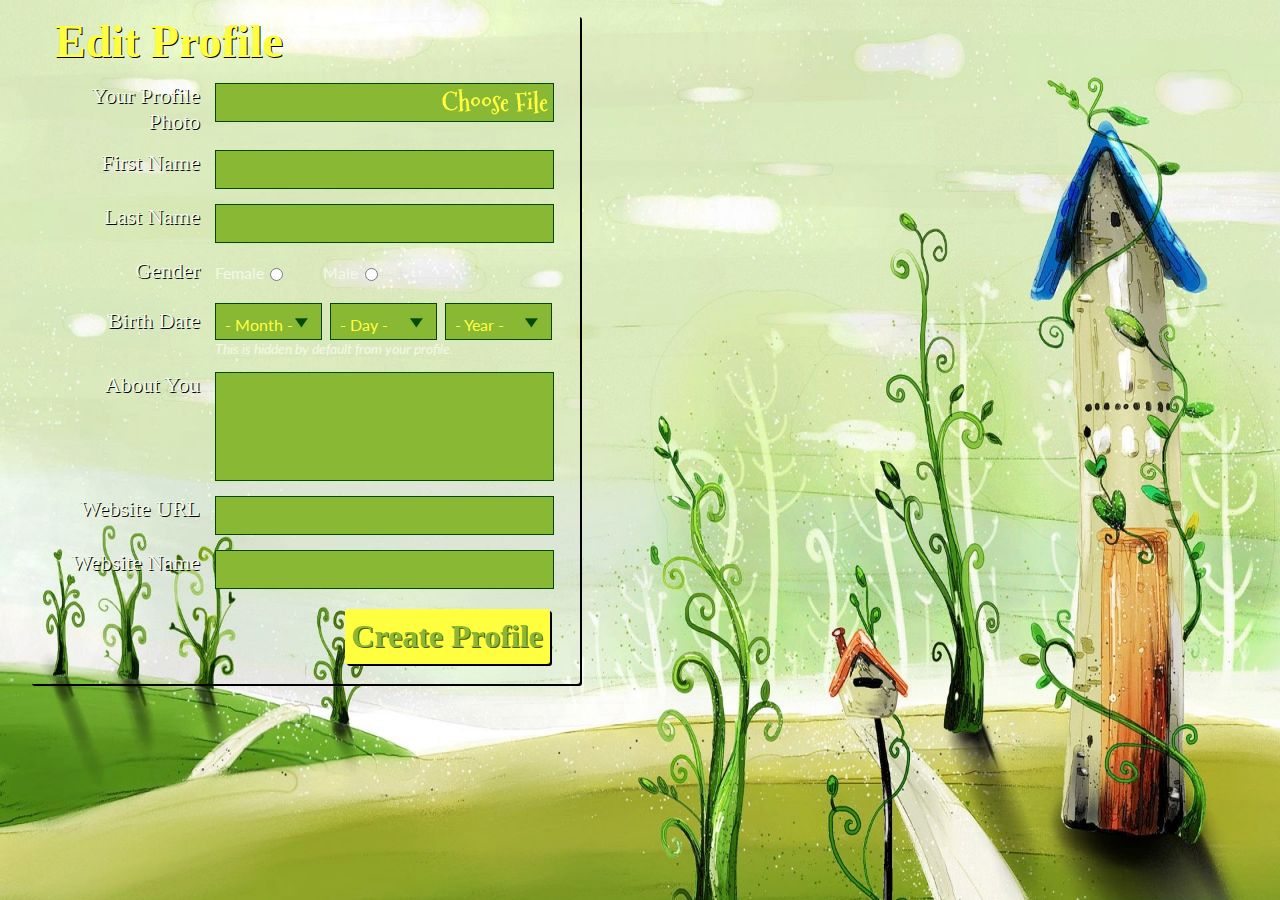
<file: lab6/level-4/index.html>
<!DOCTYPE html PUBLIC "-//W3C//DTD XHTML 1.0 Strict//EN"
	"http://www.w3.org/TR/xhtml1/DTD/xhtml1-strict.dtd">
<html xmlns="http://www.w3.org/1999/xhtml" xml:lang="en" lang="en">
<head>
	<meta http-equiv="content-type" content="text/html; charset=UTF-8"/>
	<link href='http://fonts.googleapis.com/css?family=Mountains+of+Christmas|Lato:400,400italic' rel='stylesheet' type='text/css' />
	<link rel="stylesheet" href="css/main.css" />
	<title>Fancy Form Design: Edit Profile</title>
		
</head>
<body id="edit-profile">
	<!-- Container -->	
	<div id="container"><div id="container-inner">

		<h1>Edit Profile</h1>
		<form action="#" method="get">
			<fieldset>
				<!-- photo -->
				<div class="section">
				  <label for="your_photo">Your profile photo</label>
				  <div id="file-image"><input type="file" name="your_photo" value="" id="your_photo" /><input type="text" id="faux-input"/></div>
				</div>
				
				<!-- first name -->
				<div class="section">
				  <label for="firstname">First name</label><input type="text" name="firstname" value="" id="firstname" />
				</div>
				
				<!-- last name -->
				<div class="section">
				  <label for="lastname">Last name</label><input type="text" name="lastname" value="" id="lastname" />
				</div>
				<!-- gender -->
				<div class="section">
					<fieldset id="gender" class="">
						<legend>Gender</legend>
							<div id="gender-position">
								<label for="female">Female</label> <div class="faux-radio"><input type="radio" name="gender" value="female" id="female" /></div>
								<label for="male">Male</label> <div class="faux-radio"><input type="radio" name="gender" value="male" id="male" /></div>
							</div> <!-- /gender-position -->
					</fieldset>  
				</div>
				
				<!-- birthdate -->
				
          <!-- DOB -->
  				<fieldset id="section-dob" class="section">
  					<legend><span>Birth date</span></legend>
  					<!-- Month -->
  					<div>
  						<label for="dob_month">Month</label>
  						<div class="styled-select">
  						<select name="dob_month" id="dob_month">
  							<option> - Month - </option>
  							<option value="January">January</option>
  							<option value="Febuary">Febuary</option>
  							<option value="March">March</option>
  							<option value="April">April</option>
  							<option value="May">May</option>
  							<option value="June">June</option>
  							<option value="July">July</option>
  							<option value="August">August</option>
  							<option value="September">September</option>
  							<option value="October">October</option>
  							<option value="November">November</option>
  							<option value="December">December</option>
  						</select>
  						</div> <!-- /.styled-select -->
  					</div>

  					<!-- Day -->
  					<div>
  						<label for="dob_day">Day</label>
  						<div class="styled-select">
  						<select name="dob_day" id="dob_day">
  							<option> - Day - </option>
  							<option value="1">1</option>
  							<option value="2">2</option>
  							<option value="3">3</option>
  							<option value="4">4</option>
  							<option value="5">5</option>
  							<option value="6">6</option>
  							<option value="7">7</option>
  							<option value="8">8</option>
  							<option value="9">9</option>
  							<option value="10">10</option>
  							<option value="11">11</option>
  							<option value="12">12</option>
  							<option value="13">13</option>
  							<option value="14">14</option>
  							<option value="15">15</option>
  							<option value="16">16</option>
  							<option value="17">17</option>
  							<option value="18">18</option>
  							<option value="19">19</option>
  							<option value="20">20</option>
  							<option value="21">21</option>
  							<option value="22">22</option>
  							<option value="23">23</option>
  							<option value="24">24</option>
  							<option value="25">25</option>
  							<option value="26">26</option>
  							<option value="27">27</option>
  							<option value="28">28</option>
  							<option value="29">29</option>
  							<option value="30">30</option>
  							<option value="31">31</option>
  						</select>
  						</div>
  					</div>

  					<!-- Year -->
  					<div>
  						<label for="dob_year">Year</label>
  						<div class="styled-select">
  						<select name="dob_year" id="dob_year">
  							<option> - Year - </option>
  							<option value="2004">2004</option>
  							<option value="2003">2003</option>
  							<option value="2002">2002</option>
  							<option value="2001">2001</option>
  							<option value="2000">2000</option>
  							<option value="1999">1999</option>
  							<option value="1998">1998</option>
  							<option value="1997">1997</option>
  							<option value="1996">1996</option>
  							<option value="1995">1995</option>
  							<option value="1994">1994</option>
  							<option value="1993">1993</option>
  							<option value="1992">1992</option>
  							<option value="1991">1991</option>
  							<option value="1990">1990</option>
  							<option value="1989">1989</option>
  							<option value="1988">1988</option>
  							<option value="1987">1987</option>
  							<option value="1986">1986</option>
  							<option value="1985">1985</option>
  							<option value="1984">1984</option>
  							<option value="1983">1983</option>
  							<option value="1982">1982</option>
  							<option value="1981">1981</option>
  							<option value="1980">1980</option>
  							<option value="1979">1979</option>
  							<option value="1978">1978</option>
  							<option value="1977">1977</option>
  							<option value="1976">1976</option>
  							<option value="1975">1975</option>
  							<option value="1974">1974</option>
  							<option value="1973">1973</option>
  							<option value="1972">1972</option>
  							<option value="1971">1971</option>
  							<option value="1970">1970</option>
  							<option value="1969">1969</option>
  							<option value="1968">1968</option>
  							<option value="1967">1967</option>
  							<option value="1966">1966</option>
  							<option value="1965">1965</option>
  							<option value="1964">1964</option>
  							<option value="1963">1963</option>
  							<option value="1962">1962</option>
  							<option value="1961">1961</option>
  							<option value="1960">1960</option>
  							<option value="1959">1959</option>
  							<option value="1958">1958</option>
  							<option value="1957">1957</option>
  							<option value="1956">1956</option>
  							<option value="1955">1955</option>
  							<option value="1954">1954</option>
  							<option value="1953">1953</option>
  							<option value="1952">1952</option>
  							<option value="1951">1951</option>
  							<option value="1950">1950</option>
  							<option value="1949">1949</option>
  							<option value="1948">1948</option>
  							<option value="1947">1947</option>
  							<option value="1946">1946</option>
  							<option value="1945">1945</option>
  							<option value="1944">1944</option>
  							<option value="1943">1943</option>
  							<option value="1942">1942</option>
  							<option value="1941">1941</option>
  							<option value="1940">1940</option>
  							<option value="1939">1939</option>
  							<option value="1938">1938</option>
  							<option value="1937">1937</option>
  							<option value="1936">1936</option>
  							<option value="1935">1935</option>
  							<option value="1934">1934</option>
  							<option value="1933">1933</option>
  							<option value="1932">1932</option>
  							<option value="1931">1931</option>
  							<option value="1930">1930</option>
  							<option value="1929">1929</option>
  							<option value="1928">1928</option>
  							<option value="1927">1927</option>
  							<option value="1926">1926</option>
  							<option value="1925">1925</option>
  							<option value="1924">1924</option>
  							<option value="1923">1923</option>
  							<option value="1922">1922</option>
  							<option value="1921">1921</option>
  							<option value="1920">1920</option>
  							<option value="1919">1919</option>
  							<option value="1918">1918</option>
  							<option value="1917">1917</option>
  							<option value="1916">1916</option>
  							<option value="1915">1915</option>
  							<option value="1914">1914</option>
  							<option value="1913">1913</option>
  							<option value="1912">1912</option>
  							<option value="1911">1911</option>
  							<option value="1910">1910</option>
  							<option value="1909">1909</option>
  							<option value="1908">1908</option>
  							<option value="1907">1907</option>
  							<option value="1906">1906</option>
  							<option value="1905">1905</option>
  							<option value="1904">1904</option>
  							<option value="1903">1903</option>
  							<option value="1902">1902</option>
  							<option value="1901">1901</option>
  							<option value="1900">1900</option>
  						</select>
  						</div>
  					</div>
  					<em class="note">This is hidden by default from your profile.</em>
  				</fieldset>
  				
				<!-- about you -->
				<div class="section">
				  <label for="about_you">About you</label>
				  <textarea name="about_you" id="about_you" rows="8" cols="40"></textarea>
				</div>
				
				<!-- website url -->
				<div class="section">
				  <label for="website_url">Website URL</label>
				  <input type="text" name="website_url" value="" id="website_url" />
				</div>
				
				<!-- website name -->
				<div class="section">
				  <label for="website_name">Website name</label>
				  <input type="text" name="website_url" value="" id="website_name" />
				</div>
				<!-- Controls -->
  			<div class="controls">
  				<input id="submit" name="submit" type="submit" value="Create Profile" />
  			</div>
				
				
			</fieldset>
			

			
		</form>
			
	</div></div>	<!-- /Container -->
	
</body>
</html>
</file>
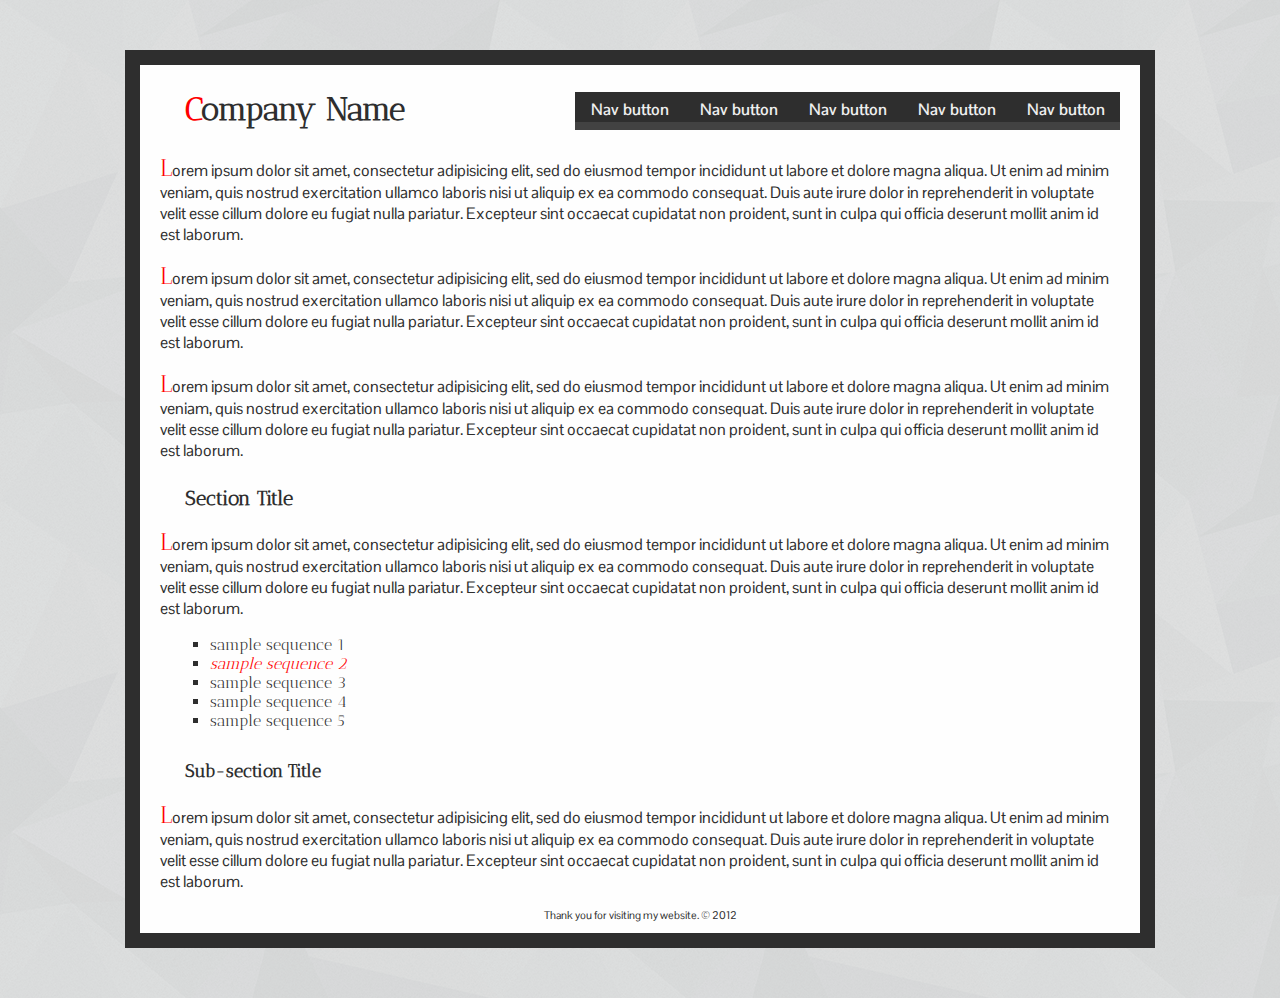
<file: lab1/index_embedded.html>
<!DOCTYPE html>
<html>
	<head>
		<title>DWS Lab 1</title>
		<meta charset="utf-8"/>
		<link href="http://fonts.googleapis.com/css?family=Pontano+Sans" rel="stylesheet" type="text/css">
		<link href="http://fonts.googleapis.com/css?family=Antic+Didone" rel="stylesheet" type="text/css">
		<style>		

/* STYLING THE BODY AND BACKGROUND */

* {	
	color: #2E2E2E;
	}

html {
	background-image: url('images/shattered.png');
	background-color: #EFEFEF;
	}
				
body {
	background-color: #FEFEFE;
	border: solid;
	border-width: 15px;
	width: 960px;	
	margin-top: 50px;
	margin-bottom: 50px;
	margin-left: auto;
	margin-right: auto;
	padding-left: 20px;
	padding-right: 20px;
	}
	
/* STYLING THE HEADERS */
				
h1 {
	font-family: 'Antic Didone', serif;
	float: left;
	width: 30%;
	clear: both;
	margin: 25px;
	}
	
h1:first-letter {
	color: red;
	}
	
h2 {
	font-family: 'Antic Didone', serif;
	font-size: 20px;
	margin-top: 25px;
	margin-left: 25px;
	padding: 0;
	clear: both;
	}
				
h3 {
	font-family: 'Antic Didone', serif;
	font-size: 18px;
	margin-top: 25px;
	margin-left: 25px;
	padding: 0;
	clear: both;
	}
	
/* STYLING THE LISTS */
			
ul {
	margin: 0;
	margin-top: 25px;
	padding: 0;
	list-style-type: none;
	}
	
ol {
	margin-left: 10px;
	margin-bottom: 30px;
	}
				
ol li {
	font-family: 'Antic Didone', serif;
	list-style-type: square;
	}

ol li span {
	color: red;
	font-style: italic;
	}

/* STYLING THE LINKS */

a:link {
	font-family: 'Pontano Sans', sans-serif;
	font-weight: bold;
	display:block;
	float:right;
	border-bottom: 8px solid #424242;
	background-color: #2E2E2E;
	width: 109px;
	height: 30px;
	text-decoration: none;
	color: #EFEFEF;
	text-align: center;
	line-height: 35px;
	margin-top: 2px;
	}
				
a:visited {
	font-family: 'Pontano Sans', sans-serif;
	font-weight: bold;
	display:block;
	float:right;
	border-bottom: 8px solid #424242;
	background-color: #2E2E2E;
	width: 109px;
	height: 30px;
	text-decoration: none;
	color: #EFEFEF;
	text-align: center;
	line-height: 35px;
	}
		
a:hover {
	font-family: 'Pontano Sans', sans-serif;
	font-weight: bold;
	display:block;
	float:right;
	border-bottom: 8px solid #FC3C3C;
	background-color: #D31B1B;
	width: 109px;
	height: 30px;
	text-decoration: none;
	color: #EFEFEF;
	text-align: center;
	line-height: 35px;
	}
		
a:active {
	font-family: 'Pontano Sans', sans-serif;
	font-weight: bold;
	display:block;
	float:right;
	border-bottom: 8px solid #FC3C3C;
	background-color: #D31B1B;
	width: 109px;
	height: 30px;
	text-decoration: none;
	color: #EFEFEF;
	text-align: center;
	line-height: 35px;
	}
	
/* SYLING THE PARAGRAPHS */
				
.p1, .p2, .p3, .p4, .p5 {
	font-family: 'Pontano Sans', sans-serif;
	clear: both;
	}
	
.p1:first-letter {
	font-size: 24px;
	font-family: 'Antic Didone', serif;
	color: red;
	}
				
.p2:first-letter {
	font-size: 24px;
	font-family: 'Antic Didone', serif;
	color: red;
	}

.p3:first-letter {
	font-size: 24px;
	font-family: 'Antic Didone', serif;
	color: red;
	}

.p4:first-letter {
	font-size: 24px;
	font-family: 'Antic Didone', serif;
	color: red;

	}
			
.p5:first-letter {
	font-size: 24px;
	font-family: 'Antic Didone', serif;
	color: red;
	}
	
/* STYLING THE FOOTER */
			
#footer {
	font-family: 'Pontano Sans', sans-serif;
	font-size: 11px;
	text-align: center;
	}

		</style>
	</head>
	<body>
		<h1>Company Name</h1>
		<ul>
			<li><a href="#">Nav button</a></li>
			<li><a href="#">Nav button</a></li>
			<li><a href="#">Nav button</a></li>
			<li><a href="#">Nav button</a></li>
			<li><a href="#">Nav button</a></li>
		</ul>
		<p class="p1">Lorem ipsum dolor sit amet, consectetur adipisicing elit, sed do eiusmod tempor incididunt ut labore et dolore magna aliqua. Ut enim ad minim veniam, quis nostrud exercitation ullamco laboris nisi ut aliquip ex ea commodo consequat. Duis aute irure dolor in reprehenderit in voluptate velit esse cillum dolore eu fugiat nulla pariatur. Excepteur sint occaecat cupidatat non proident, sunt in culpa qui officia deserunt mollit anim id est laborum. </p>
		<p class="p2">Lorem ipsum dolor sit amet, consectetur adipisicing elit, sed do eiusmod tempor incididunt ut labore et dolore magna aliqua. Ut enim ad minim veniam, quis nostrud exercitation ullamco laboris nisi ut aliquip ex ea commodo consequat. Duis aute irure dolor in reprehenderit in voluptate velit esse cillum dolore eu fugiat nulla pariatur. Excepteur sint occaecat cupidatat non proident, sunt in culpa qui officia deserunt mollit anim id est laborum. </p>
		<p class="p3">Lorem ipsum dolor sit amet, consectetur adipisicing elit, sed do eiusmod tempor incididunt ut labore et dolore magna aliqua. Ut enim ad minim veniam, quis nostrud exercitation ullamco laboris nisi ut aliquip ex ea commodo consequat. Duis aute irure dolor in reprehenderit in voluptate velit esse cillum dolore eu fugiat nulla pariatur. Excepteur sint occaecat cupidatat non proident, sunt in culpa qui officia deserunt mollit anim id est laborum. </p>
		<h2>Section Title</h2>
		<p class="p4">Lorem ipsum dolor sit amet, consectetur adipisicing elit, sed do eiusmod tempor incididunt ut labore et dolore magna aliqua. Ut enim ad minim veniam, quis nostrud exercitation ullamco laboris nisi ut aliquip ex ea commodo consequat. Duis aute irure dolor in reprehenderit in voluptate velit esse cillum dolore eu fugiat nulla pariatur. Excepteur sint occaecat cupidatat non proident, sunt in culpa qui officia deserunt mollit anim id est laborum. </p>
		<ol>
			<li>sample sequence 1</li>
			<li><span>sample sequence 2</span></li>
			<li>sample sequence 3</li>
			<li>sample sequence 4</li>
			<li>sample sequence 5</li>
		</ol>
		<h3>Sub-section Title</h3>
		<p class="p5">Lorem ipsum dolor sit amet, consectetur adipisicing elit, sed do eiusmod tempor incididunt ut labore et dolore magna aliqua. Ut enim ad minim veniam, quis nostrud exercitation ullamco laboris nisi ut aliquip ex ea commodo consequat. Duis aute irure dolor in reprehenderit in voluptate velit esse cillum dolore eu fugiat nulla pariatur. Excepteur sint occaecat cupidatat non proident, sunt in culpa qui officia deserunt mollit anim id est laborum. </p>
		<p id="footer">Thank you for visiting my website. &copy; 2012</p>
	</body>
</html>
</file>
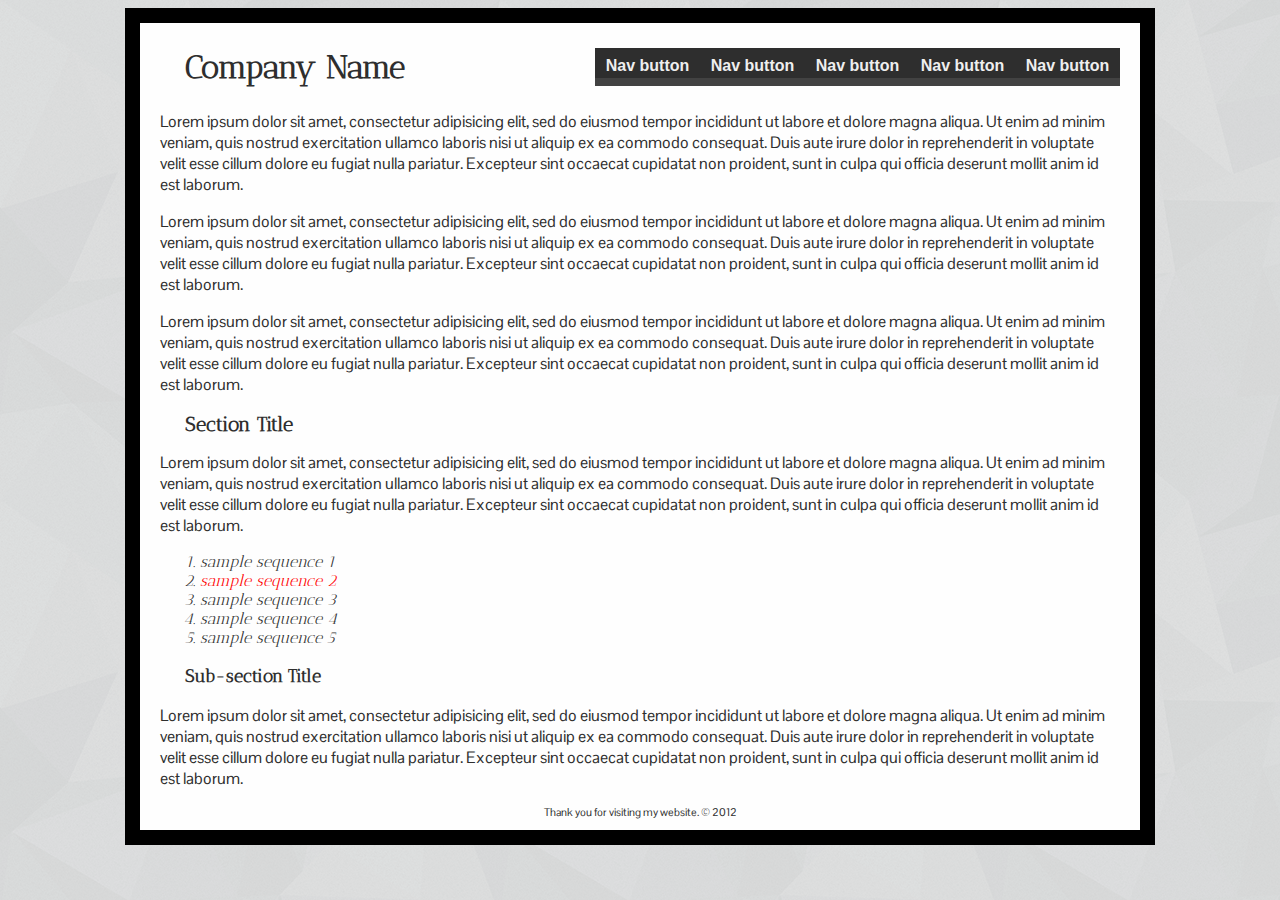
<file: lab1/index_inline.html>
<!DOCTYPE html>
<html style="background-image:url('images/shattered.png'); background-color: #EFEFEF;">
	<head>
		<title>DWS Lab 1</title>
		<meta charset="utf-8"/>
		<link href="http://fonts.googleapis.com/css?family=Antic+Didone" rel="stylesheet" type="text/css">
		<link href="http://fonts.googleapis.com/css?family=Pontano+Sans" rel="stylesheet" type="text/css">
	</head>
	<body style="background-color: #FEFEFE; border:solid; border-width:15px; width:960px; margin-left: auto; margin-right: auto; padding-left: 20px; padding-right: 20px;">
		<h1 style="color: #2E2E2E; font-family: 'Antic Didone', sans-serif; float:left; width:35%; margin: 25px; clear:both;">Company Name</h1>
		<ul style="margin:0; padding:0; list-style-type:none; margin-top:25px;">
			<li><a href="#" style="font-weight: bold; font-family: 'Potano Sans', sans-serif; display:block; float:right; background-color:#2E2E2E; border-bottom: 8px solid #424242; width:105px; height:30px; text-decoration:none; color: #EFEFEF; text-align:center; line-height:35px;">Nav button</a></li>
			<li><a href="#" style="font-weight: bold; font-family: 'Potano Sans', sans-serif; display:block; float:right; background-color:#2E2E2E; border-bottom: 8px solid #424242; width:105px; height:30px; text-decoration:none; color: #EFEFEF; text-align:center; line-height:35px;">Nav button</a></li>
			<li><a href="#" style="font-weight: bold; font-family: 'Potano Sans', sans-serif; display:block; float:right; background-color:#2E2E2E; border-bottom: 8px solid #424242; width:105px; height:30px; text-decoration:none; color: #EFEFEF; text-align:center; line-height:35px;">Nav button</a></li>
			<li><a href="#" style="font-weight: bold; font-family: 'Potano Sans', sans-serif; display:block; float:right; background-color:#2E2E2E; border-bottom: 8px solid #424242; width:105px; height:30px; text-decoration:none; color: #EFEFEF; text-align:center; line-height:35px;">Nav button</a></li>
			<li><a href="#" style="font-weight: bold; font-family: 'Potano Sans', sans-serif; display:block; float:right; background-color:#2E2E2E; border-bottom: 8px solid #424242; width:105px; height:30px; text-decoration:none; color: #EFEFEF; text-align:center; line-height:35px;">Nav button</a></li>
		</ul>
		<p class="p1" style="color: #2E2E2E; font-family: 'Pontano Sans', sans-serif; clear:both;">Lorem ipsum dolor sit amet, consectetur adipisicing elit, sed do eiusmod tempor incididunt ut labore et dolore magna aliqua. Ut enim ad minim veniam, quis nostrud exercitation ullamco laboris nisi ut aliquip ex ea commodo consequat. Duis aute irure dolor in reprehenderit in voluptate velit esse cillum dolore eu fugiat nulla pariatur. Excepteur sint occaecat cupidatat non proident, sunt in culpa qui officia deserunt mollit anim id est laborum. </p>
		<p class="p2" style="color: #2E2E2E; font-family: 'Pontano Sans', sans-serif;">Lorem ipsum dolor sit amet, consectetur adipisicing elit, sed do eiusmod tempor incididunt ut labore et dolore magna aliqua. Ut enim ad minim veniam, quis nostrud exercitation ullamco laboris nisi ut aliquip ex ea commodo consequat. Duis aute irure dolor in reprehenderit in voluptate velit esse cillum dolore eu fugiat nulla pariatur. Excepteur sint occaecat cupidatat non proident, sunt in culpa qui officia deserunt mollit anim id est laborum. </p>
		<p class="p3" style="color: #2E2E2E; font-family: 'Pontano Sans', sans-serif;">Lorem ipsum dolor sit amet, consectetur adipisicing elit, sed do eiusmod tempor incididunt ut labore et dolore magna aliqua. Ut enim ad minim veniam, quis nostrud exercitation ullamco laboris nisi ut aliquip ex ea commodo consequat. Duis aute irure dolor in reprehenderit in voluptate velit esse cillum dolore eu fugiat nulla pariatur. Excepteur sint occaecat cupidatat non proident, sunt in culpa qui officia deserunt mollit anim id est laborum. </p>
		<h2 style="color: #2E2E2E; font-family: 'Antic Didone', sans-serif; font-size:20px; margin-left: 25px;">Section Title</h2>
		<p class="p4" style="color: #2E2E2E; font-family: 'Pontano Sans', sans-serif;">Lorem ipsum dolor sit amet, consectetur adipisicing elit, sed do eiusmod tempor incididunt ut labore et dolore magna aliqua. Ut enim ad minim veniam, quis nostrud exercitation ullamco laboris nisi ut aliquip ex ea commodo consequat. Duis aute irure dolor in reprehenderit in voluptate velit esse cillum dolore eu fugiat nulla pariatur. Excepteur sint occaecat cupidatat non proident, sunt in culpa qui officia deserunt mollit anim id est laborum. </p>
		<ol type="square" style="color: #2E2E2E; font-family: 'Antic Didone', sans-serif; font-style: italic;">
			<li>sample sequence 1</li>
			<li><span style="color: #FF0000;">sample sequence 2</span></li>
			<li>sample sequence 3</li>
			<li>sample sequence 4</li>
			<li>sample sequence 5</li>
		</ol>
		<h3 style="color: #2E2E2E; font-family: 'Antic Didone', sans-serif; font-size:18px; margin-left: 25px;">Sub-section Title</h3>
		<p class="p5" style="color: #2E2E2E; font-family: 'Pontano Sans', sans-serif;">Lorem ipsum dolor sit amet, consectetur adipisicing elit, sed do eiusmod tempor incididunt ut labore et dolore magna aliqua. Ut enim ad minim veniam, quis nostrud exercitation ullamco laboris nisi ut aliquip ex ea commodo consequat. Duis aute irure dolor in reprehenderit in voluptate velit esse cillum dolore eu fugiat nulla pariatur. Excepteur sint occaecat cupidatat non proident, sunt in culpa qui officia deserunt mollit anim id est laborum. </p>
		<p id="footer" style="color: #2E2E2E; font-family: 'Pontano Sans', sans-serif; font-size:11px; text-align:center;">Thank you for visiting my website. &copy; 2012</p>
	</body>
</html>
</file>
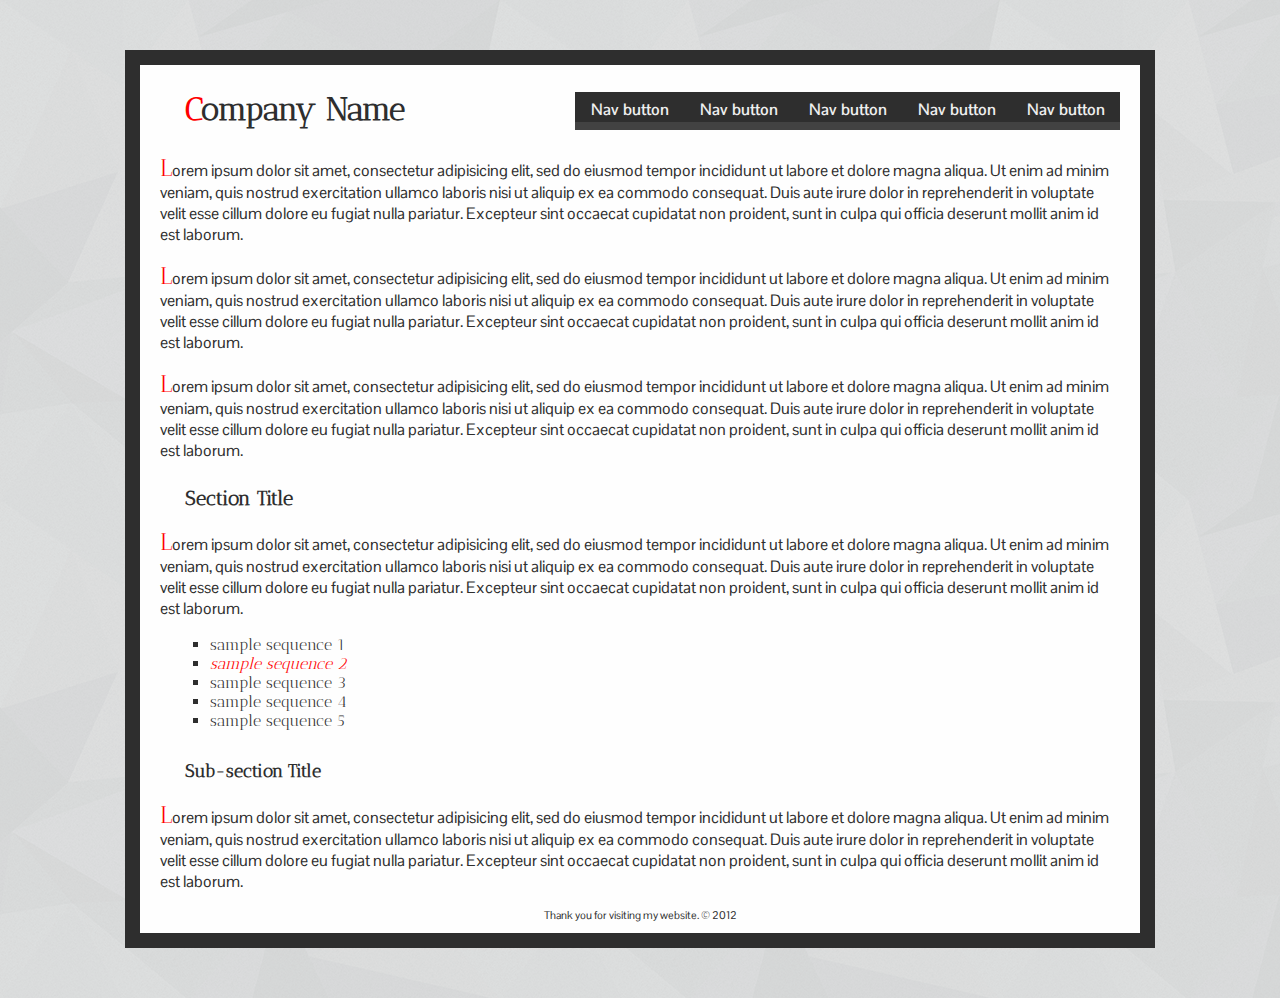
<file: lab1/index_linked.html>
<!DOCTYPE html>
<html>
	<head>
		<title>DWS Lab 1</title>
		<link href="http://fonts.googleapis.com/css?family=Pontano+Sans" rel="stylesheet" type="text/css" />
		<link href="http://fonts.googleapis.com/css?family=Antic+Didone" rel="stylesheet" type="text/css" />
		<link href="css/style.css" rel="stylesheet" type="text/css" />
		<meta charset="utf-8"/>
	</head>
	<body>
		<h1>Company Name</h1>
		<ul>
			<li><a href="#">Nav button</a></li>
			<li><a href="#">Nav button</a></li>
			<li><a href="#">Nav button</a></li>
			<li><a href="#">Nav button</a></li>
			<li><a href="#">Nav button</a></li>
		</ul>
		<p class="p1">Lorem ipsum dolor sit amet, consectetur adipisicing elit, sed do eiusmod tempor incididunt ut labore et dolore magna aliqua. Ut enim ad minim veniam, quis nostrud exercitation ullamco laboris nisi ut aliquip ex ea commodo consequat. Duis aute irure dolor in reprehenderit in voluptate velit esse cillum dolore eu fugiat nulla pariatur. Excepteur sint occaecat cupidatat non proident, sunt in culpa qui officia deserunt mollit anim id est laborum. </p>
		<p class="p2">Lorem ipsum dolor sit amet, consectetur adipisicing elit, sed do eiusmod tempor incididunt ut labore et dolore magna aliqua. Ut enim ad minim veniam, quis nostrud exercitation ullamco laboris nisi ut aliquip ex ea commodo consequat. Duis aute irure dolor in reprehenderit in voluptate velit esse cillum dolore eu fugiat nulla pariatur. Excepteur sint occaecat cupidatat non proident, sunt in culpa qui officia deserunt mollit anim id est laborum. </p>
		<p class="p3">Lorem ipsum dolor sit amet, consectetur adipisicing elit, sed do eiusmod tempor incididunt ut labore et dolore magna aliqua. Ut enim ad minim veniam, quis nostrud exercitation ullamco laboris nisi ut aliquip ex ea commodo consequat. Duis aute irure dolor in reprehenderit in voluptate velit esse cillum dolore eu fugiat nulla pariatur. Excepteur sint occaecat cupidatat non proident, sunt in culpa qui officia deserunt mollit anim id est laborum. </p>
		<h2>Section Title</h2>
		<p class="p4">Lorem ipsum dolor sit amet, consectetur adipisicing elit, sed do eiusmod tempor incididunt ut labore et dolore magna aliqua. Ut enim ad minim veniam, quis nostrud exercitation ullamco laboris nisi ut aliquip ex ea commodo consequat. Duis aute irure dolor in reprehenderit in voluptate velit esse cillum dolore eu fugiat nulla pariatur. Excepteur sint occaecat cupidatat non proident, sunt in culpa qui officia deserunt mollit anim id est laborum. </p>
		<ol>
			<li>sample sequence 1</li>
			<li><span>sample sequence 2</span></li>
			<li>sample sequence 3</li>
			<li>sample sequence 4</li>
			<li>sample sequence 5</li>
		</ol>
		<h3>Sub-section Title</h3>
		<p class="p5">Lorem ipsum dolor sit amet, consectetur adipisicing elit, sed do eiusmod tempor incididunt ut labore et dolore magna aliqua. Ut enim ad minim veniam, quis nostrud exercitation ullamco laboris nisi ut aliquip ex ea commodo consequat. Duis aute irure dolor in reprehenderit in voluptate velit esse cillum dolore eu fugiat nulla pariatur. Excepteur sint occaecat cupidatat non proident, sunt in culpa qui officia deserunt mollit anim id est laborum. </p>
		<p id="footer">Thank you for visiting my website. &copy; 2012</p>
	</body>
</html>
</file>
<file: practical/css/practical.css>
html, body, div, h1, h2, h3, h4, 
p, ul, li, a, strong, em {
	margin: 0;
	padding: 0;
	}

/* !Layout
==================== */
body {
	background: url('../img/bg_overlay.png') top right no-repeat, #003C88;
	}

#wrapper, #footer {
	width: 760px;
	margin-left: auto;
	}


/* !Header
==================== */
#header {
	margin-top: 30px;
	overflow: hidden;
	}

#header h1 {
	background: url('../img/bg_logo.png') no-repeat;
	display: block;
	width: 246px;
	height: 73px;
	text-indent: -9999px;
	float: left;
	margin-right: 30px;
	}

#header h2 {
	font: 16px 'Helvetica', sans-serif;
	color: #CDF8FF;
	line-height: 73px;
	}


/* !Navigation
==================== */
#nav {
	list-style: none;
	width: 244px;
	height: 124px;
	overflow: hidden;
	}

#nav li {
	float: left;
	}
	
#nav li {
	display: block;
	width: 244px;
	height: 30px;
	text-indent: 100%;
	white-space: nowrap;
	overflow: hidden;
	background: url('../img/bg_nav.png') top left no-repeat;
	}

#process:link {
	background-position: 0 0;
	}

#process:hover {
	background-position: -244px 0;
	}

#function:link {
	background-position: 1px -30px;
	}

#function:hover {
	background-position: -244px -31px;
	}

#future:link {
	background-position: 0 -60px;
	}

#future:hover {
	background-position: -244px -62px;
	}

#engage:link {
	background-position: 0 -90px;
	}

#engage:hover {
	background-position: -244px -93px;
	}
</file>
<file: lab1/css/style.css>
/* STYLING THE BODY AND BACKGROUND */

* {	
	color: #2E2E2E;
	}

html {
	background-image: url('../images/shattered.png');
	background-color: #EFEFEF;
	}
				
body {
	background-color: #FEFEFE;
	border: solid;
	border-width: 15px;
	width: 960px;	
	margin-top: 50px;
	margin-bottom: 50px;
	margin-left: auto;
	margin-right: auto;
	padding-left: 20px;
	padding-right: 20px;
	}
	
/* STYLING THE HEADERS */
				
h1 {
	font-family: 'Antic Didone', serif;
	float: left;
	width: 30%;
	clear: both;
	margin: 25px;
	}
	
h1:first-letter {
	color: red;
	}
	
h2 {
	font-family: 'Antic Didone', serif;
	font-size: 20px;
	margin-top: 25px;
	margin-left: 25px;
	padding: 0;
	clear: both;
	}
				
h3 {
	font-family: 'Antic Didone', serif;
	font-size: 18px;
	margin-top: 25px;
	margin-left: 25px;
	padding: 0;
	clear: both;
	}
	
/* STYLING THE LISTS */
			
ul {
	margin: 0;
	margin-top: 25px;
	padding: 0;
	list-style-type: none;
	}
	
ol {
	margin-left: 10px;
	margin-bottom: 30px;
	}
				
ol li {
	font-family: 'Antic Didone', serif;
	list-style-type: square;
	}

ol li span {
	color: red;
	font-style: italic;
	}

/* STYLING THE LINKS */

a:link {
	font-family: 'Pontano Sans', sans-serif;
	font-weight: bold;
	display:block;
	float:right;
	border-bottom: 8px solid #424242;
	background-color: #2E2E2E;
	width: 109px;
	height: 30px;
	text-decoration: none;
	color: #EFEFEF;
	text-align: center;
	line-height: 35px;
	margin-top: 2px;
	}
				
a:visited {
	font-family: 'Pontano Sans', sans-serif;
	font-weight: bold;
	display:block;
	float:right;
	border-bottom: 8px solid #424242;
	background-color: #2E2E2E;
	width: 109px;
	height: 30px;
	text-decoration: none;
	color: #EFEFEF;
	text-align: center;
	line-height: 35px;
	}
		
a:hover {
	font-family: 'Pontano Sans', sans-serif;
	font-weight: bold;
	display:block;
	float:right;
	border-bottom: 8px solid #FC3C3C;
	background-color: #D31B1B;
	width: 109px;
	height: 30px;
	text-decoration: none;
	color: #EFEFEF;
	text-align: center;
	line-height: 35px;
	}
		
a:active {
	font-family: 'Pontano Sans', sans-serif;
	font-weight: bold;
	display:block;
	float:right;
	border-bottom: 8px solid #FC3C3C;
	background-color: #D31B1B;
	width: 109px;
	height: 30px;
	text-decoration: none;
	color: #EFEFEF;
	text-align: center;
	line-height: 35px;
	}
	
/* SYLING THE PARAGRAPHS */
				
.p1, .p2, .p3, .p4, .p5 {
	font-family: 'Pontano Sans', sans-serif;
	clear: both;
	}
	
.p1:first-letter {
	font-size: 24px;
	font-family: 'Antic Didone', serif;
	color: red;
	}
				
.p2:first-letter {
	font-size: 24px;
	font-family: 'Antic Didone', serif;
	color: red;
	}

.p3:first-letter {
	font-size: 24px;
	font-family: 'Antic Didone', serif;
	color: red;
	}

.p4:first-letter {
	font-size: 24px;
	font-family: 'Antic Didone', serif;
	color: red;

	}
			
.p5:first-letter {
	font-size: 24px;
	font-family: 'Antic Didone', serif;
	color: red;
	}
	
/* STYLING THE FOOTER */
			
#footer {
	font-family: 'Pontano Sans', sans-serif;
	font-size: 11px;
	text-align: center;
	}
</file>
<file: lab2/css/style.css>
/* !IMPORTANT!
========================================
CSS3 Box Shadows do not validate. */

/* !CSS Reset
======================================== */
html, body, div, span, 
h1, h2, h3, h4, h5, h6, p, 
a, ol, ul, li {
	margin: 0px;
	padding: 0px;
	border: 0px;
	font-size: 100%;
	font: inherit;
	vertical-align: baseline;
	}
/* -----Older Browsers----- */
body {
	line-height: 1;
	}
	
ol, ul {
	list-style: none;
	}
/* -----Vertical Align----- */
span {
	font-size: 75%;
	line-height: 0;
	position: relative;
	vertical-align: baseline;
	}

.top {
	top: -0.5em;
	}
	
.bottom {
	bottom: -0.25em;
	}
	
	
/* !Background
======================================== */
body {
	background-image: url('../images/background.jpg');
	background-position: center top;
	background-repeat: no-repeat;
	background-color: #01040B;
	}



/* !Wrapper & !Header
======================================== */
.section, #header {
	width: 960px;
	margin-left: auto;
	margin-right: auto;
	}

.section {
	background-color: #FCFCFC;
	margin-top: 0px;
	margin-bottom: 20px;
	padding: 20px;
	-moz-box-shadow: 0px 0px 10px #2E2E2E;
	box-shadow: 0px 0px 10px #2E2E2E;
	}
	
#header {
	height: 40px;
	margin-top: 50px;
	padding: 20px;
	}
	
	
	
/* !Navigation
======================================== */
.nav  {
	border: 1px solid #0F1E30;
	margin-top: 10px;
	padding: 0px;
	float: right;
	width: 364px;
	-moz-box-shadow: 0px 3px 3px #3c3c40;
	box-shadow: 0px 3px 3px #3c3c40;
	}

.nav li {
	list-style-type: none;
	float: left;
	}

.nav li a {
	text-align: center;
	height: 50px;
	width: 120px;
	line-height: 50px;
	color: #fff;
	display: block;
	text-decoration: none;
	font-family: 'Amaranth', sans-serif;
	text-shadow: 0px 1px 0px #000;
	border-right: 1px solid #16162D;
	border-left: 1px solid rgba(255, 255, 255, 0.2);
	background-image: -moz-linear-gradient(top, #0C3656, #00213C);
	background-image: linear-gradient(top, #0C3656, #00213C);
	-moz-box-shadow: inset 0px 1px 0px rgba(255, 255, 255, 0.2), 0px 1px 0px #1C2438;
	box-shadow: inset 0px 1px 0px rgba(255, 255, 255, 0.2), 0px 1px 0px #1C2438;
	}

.nav li a:hover {
	text-shadow: 0px 0px 8px rgba(255, 255, 255, 0.2);
	background-image: -moz-linear-gradient(top, #103859, #1D507A);
	background-image: linear-gradient(top, #103859, #1D507A);
	-moz-box-shadow: inset 0px 1px 0px rgba(255, 255, 255, 0.2), 0px 1px 0px #1C2438;
	box-shadow: inset 0px 1px 0px rgba(255, 255, 255, 0.2), 0px 1px 0px #1C2438;
	}

.nav li a:active  {
	background: #00213C;
	-moz-box-shadow: inset 0px 2px 3px rgba(0,0,0, 0.2);
	box-shadow: inset 0px 2px 3px rgba(0,0,0, 0.2);
	}

.nav li:first-child a {
	border-left: none;
	}

.nav li:last-child a  {
	border-right: none;
	}
	
/* !Text
======================================== */
h1, h2, h3 {
	font-family: 'Amaranth', sans-serif;
	text-transform: capitalize;
	}

h1 {
	font-size: 64px;
	line-height: 20px;
	font-weight: bold;
	color: #EFEFEF;
	text-shadow: -2px 2px 6px #2E2E2E;
	opacity: 0.9;
	}

h2 {
	font-size: 24px;
	padding-bottom: 10px;
	}

#footer h3 {
	font-size: 14px;
	color: #FEFEFE;
	text-align: center;
	}

p {
	font: normal 12px/2 'Open Sans', sans-serif;
	padding-bottom: 15px;
	}
	
.units {
	vertical-align: super;
	vertical-align: top;
	}
	
#toppara {
	margin-top: 30px;
	}

#footer p {
	font: normal 10px/1 'Open Sans', sans-serif;
	color: #FEFEFE;
	text-align: center;
	letter-spacing: 1px;
	word-spacing: 1px;
	}


/* !Image
======================================== */
img {
	margin-top: 30px;
	margin-right: 30px;
	margin-bottom: 3px;
	float: left;
	}
	

	
/* !Lists
======================================== */

ol li {
	font: normal 12px/2 'Open Sans', sans-serif;
	font-variant: small-caps;
	text-indent: 50px;
	}
	
/* -----Special Character------ */	
ol li:before {
	content: "\00BB \0020";
	}
</file>
<file: lab3/css/main.css>
/* !CSS Reset
======================================== */
html, body, div, span, 
h1, h2, h3, h4, h5, h6, p, 
a, ol, ul, li {
	margin: 0px;
	padding: 0px;
	border: 0px;
	font-size: 100%;
	font: inherit;
	vertical-align: baseline;
	}
/* -----Older Browsers----- */
body {
	line-height: 1;
	}
	
ol, ul {
	list-style: none;
	}

	

/* !Background
======================================== */
#main-content {
	background: url("../images/diagonal-noise.png");
	}

#content {
	background-color: #FEFEFE;
	width: 920px;
	margin-left: auto;
	margin-right: auto;
	border-left: 25px solid #79879E;
	border-right: 25px solid #79879E;
	padding: 0px 20px 20px 20px;
	overflow: hidden;
	}
	
#secondary-content {
	background-color: #CED6E2;
	width: 175px;
	float: left;
	outline: 25px solid #79879E;
	padding: 10px 10px 30000px 10px; /* This is the only viable solution */
	margin: 0px 20px -30000px -20px; /* without using JavaScript. */
	}



/* !Header
======================================== */
#header {
	background: url("../images/denim.png");
	/*padding: 0 240px 10px 240px;*/
	}
	
#container {
	width: 920px;
	margin-left: auto;
	margin-right: auto;
	padding: 0 20px 10px;
	}

#header ul {
	list-style: none;
	float: right;
	width: 52%;
	font: 22px/99px 'Caudex', serif;
	font-weight: 700;
	}

/* ----- !Navigation ----- */
#header ul li a:link {
	display: block;
	text-decoration: none;
	color: #EFEFEF;
	text-shadow: 2px 2px #2E2E2E;
	text-align: center;
	width: 25%;
	float: left;
	}
	
#header ul li a:visited {
	display: block;
	text-decoration: none;
	color: #EFEFEF;
	text-align: center;
	width: 25%;
	float: left;
	}

#header ul li a:hover {
	display: block;
	text-decoration: none;
	background-color: rgba(255, 255, 255, 0.1);
	color: #A4ADBC;
	text-align: center;
	width: 25%;
	float: left;
	}

#header ul li a:active {
	display: block;
	text-decoration: none;
	color: #79879E;
	text-align: center;
	width: 25%;
	float: left;
	}

/* !Typography
======================================== */
#header h1 {
	font: 72px 'Lobster', cursive, sans-serif;
	color: #EFEFEF;
	text-shadow: 3px 3px #2E2E2E;
	}
	
h2, h3 {
	font-family: 'Caudex', serif;
	font-weight: 700;
	margin: 30px 0 15px 0;
	color: #3C4249;
	}

h2 {
	font-size: 36px;
	border-top: 1px dotted #CED6E2;
	padding-top: 30px;
	}

h3 {
	font-size: 28px;
	}
	
	
	
/* !Sections
======================================== */
#main-content #content #primary-section {
	float: right;
	width: 698px;
	padding-top: 10px;
	}

#main-content #content #secondary-section {
	float: right;
	width: 698px;
	}


/* !Paragraphs
======================================== */
#main-content p {
	font: 15px/2 'Caudex', serif;
	color: #222;
	margin-bottom: 10px;
	}
	
.more-info {
	background-color: #E8EEF7;
	border-bottom: 1px dotted;
	font: 15px/2 'Caudex', serif;
	color: #222;
	}

.more-info:hover {
	background-color: #DAE4F2;
	border-bottom: 1px dotted;
	font: 15px/2 'Caudex', serif;
	color: #222;
	}

#photo-wrap {
	float: left;
	margin-right: 10px;
	margin-top: 10px;
	}



/* !Gallery
======================================== */
#gallery li a img {
	margin-bottom: 8px;
	border: 10px solid #CED6E2;
	outline: 1px dotted #79879E;
	display: block;
	margin-left: auto;
	margin-right: auto;
	}

#gallery li a:link {
	opacity: 0.5;
	}
	
#gallery li a:visited {
	opacity: 0.5;
	}

#gallery li a:hover {
	opacity: 1;
	-moz-transition: opacity .35s ease-in-out;
	transition: opacity .35s ease-in-out;
	}

#gallery li a:active {
	opacity: 1;
	}
	


/* !Footer
======================================== */
#footer p {
	font-size: 12px;
	text-align: center;
	margin-top: 50px;
	border-top: 1px dotted #79879E;
	border-bottom: 1px dotted #79879E;
	clear: both;
	}
</file>
<file: lab4/css/main.css>
/* !CSS Reset
======================================== */
html, body, div, span, 
h1, h2, h3, h4, h5, h6, p, 
a, ol, ul, li {
	margin: 0px;
	padding: 0px;
	border: 0px;
	font-size: 100%;
	vertical-align: baseline;
	}



/* !Background
======================================= */
body {
	background: -moz-linear-gradient(top center, #000, #000, rgba(0, 0, 0, 0) 75%), url("../images/bg.png");
	background: linear-gradient(top center, #000, #000, rgba(0, 0, 0, 0) 75%), url("../images/bg.png");
	}
	
#wrapper {
	width: 100%;
	}



/* !Navigation Bar
======================================== */
header {
	background: url("../images/logo-bg.jpg") repeat-x;
	}

.container {
	width: 960px;
	margin-left: auto;
	margin-right: auto;
	}

#logo {
	display: block;
	background: url("../images/logo.png") no-repeat left center;
	float: left;
	margin-top: 0px;
	width: 340px;
	height: 100px;
	color: #FFF;
	}
	
nav ul {
	list-style: none;
	width: 600px;
	height: 100px;
	overflow: hidden;
	}

nav ul li {
	float: left;
	}

nav ul li a {
	display: block;
	background: url("../images/global-nav.jpg") no-repeat;
	}

.hide-text {
text-indent: 200%;
white-space: nowrap;
overflow: hidden;
}
	
/* ----- !Products ----- */
#products {
	width: 200px;
	height: 100px;
	background-position: 0px 0px;
	}
#products:hover {
	background-position: 0px -100px;
	}
#products:active {
	background-position: 0px -200px;
	}

/* ----- !Shop ----- */
#shop {
	width: 200px;
	height: 100px;
	background-position: -200px 0px;
	}
#shop:hover {
	background-position: -200px -100px;
	}
#shop:active {
	background-position: -200px -200px;
	}

/* ----- !Support ----- */
#support {
	width: 200px;
	height: 100px;
	background-position: -400px 0px;
	}
#support:hover {
	background-position: -400px -100px;
	}
#support:active {
	background-position: -400px -200px;
	}

	

/* !CTA Button
======================================== */
/* ----- !Swap ----- */
#cta > h1:first-child {
    position: relative;
    top: 500px;
    color: #FFF;
}

#cta > h1 + div > img {
    position: relative;
    top: -18px;
}

#cta {
	position: relative;
	width: 960px;
	margin-left: auto;
	margin-right: auto;
	}

#cta .button {
	position: absolute;
	top: 270px;
	left: 35px;
	text-decoration: none;
	display: block;
	font: bold 16px/50 'Droid Sans', sans-serif;
	text-transform: uppercase;
	width: 260px;
	height: 50px;
	text-align: center;
	line-height: 50px;
	color: #60EA00;
	border-radius: 50px;
	box-shadow: 0 0 8px 8px rgba(96, 234, 0, 0.1);
	background: -moz-linear-gradient(#1C1C1C, #000000);
	background: linear-gradient(#1C1C1C, #000000);
	}
	
#cta .button:hover {
	color: #222;
	box-shadow: 0 0 8px 8px rgba(96, 234, 0, 0.2);
	background: -moz-linear-gradient(#60EA00, #4CB700);
	background: linear-gradient(#60EA00, #4CB700);
	}
	
/* !Content
======================================== */
h1, h2, h3, p, ul, dt, dd {
	font: 12px/2 'Droid Sans', sans-serif;
	}

#gallery-container .container h2 {
	margin-top: -25px;
	}

h1, h2, h3 {
	color: #FFF;
	font-weight: bold;
	margin-top: 25px;
	}

p, ul, dd, dt {
	color: #AAA;
	}

dt {
	font-weight: bold;
	margin-top: 10px;
	}

/* !Gallery
======================================== */
#gallery-container {
	overflow: hidden;
	background: url("../images/logo-bg.jpg") repeat-x;
	background-size: 100% 112px;
	}

#gallery li {
	list-style: none;
	float: left;
	width: 188px;
	height: auto;
	}

#gallery li img:hover {
	width: 188px;
	height: auto;
	background-color: rgba(0, 0, 0, 0.3);
	}

/* !Modules
======================================== */
/* ----- !Overview ----- */
#main_info {
	width: 960px;
	margin-left: auto;
	margin-right: auto;
	overflow: hidden;
	}

#overview, #features {
	width: 440px;
	padding-right: 40px;
	float: left;
	}

#bottom-container {
	background-color: #141414;
	margin-top: -7px;
	padding-top: 5px;
	}

#techspecs {
	width: 960px;
	margin-left: auto;
	margin-right: auto;
	margin-bottom: 20px;
	}

#techspecs ul {
	list-style: none;
	}

/* !Footer
========================================= */
footer p, #techspecs h2, ul, li {
	text-align: center;
	font-size: 10px;
	color: #333;
	}
</file>
<file: lab5/css/main.css>
/* !CSS Reset
======================================== */
html, body, div, span, img, 
h1, h2, h3, h4, h5, h6, p, 
a, ol, ul, li {
	margin: 0;
	padding: 0;
	border: 0;
	font-size: 100%;
	font: inherit;
	vertical-align: baseline;
	}
/* -----Older Browsers----- */
body {
	line-height: 1;
	}
	
ol, ul {
	list-style: none;
	}
/* -----For Images----- */
img { 
	width: 100%; 
	}

	

/* !Background
======================================== */
#main-content {
	background: url("../images/diagonal-noise.png");
	}

#content {
	background-color: #CED6E2;
	border-left: 25px solid #79879E;
	border-right: 25px solid #79879E;
	overflow: hidden;
	}

#content, #container {
	max-width: 920px;
	margin-left: auto;
	margin-right: auto;
	}

/* !Header
======================================== */
#header {
	background: url("../images/denim.png");
	}
	
#container {
	max-width: 920px;
	padding: 0 2.1739% 10px; /* 20px / 920px */
	}

#header h1 {
	font: 4.5em 'Lobster', cursive, sans-serif;
	color: #EFEFEF;
	text-shadow: 3px 3px #2E2E2E;
	}

#header ul {
	list-style: none;
	float: right;
	width: 52%; 
	font: 1.375em/99px 'Caudex', serif;
	font-weight: 700;
	}

/* ----- !Navigation ----- */
#header ul li a {
	display: block;
	text-decoration: none;
	text-align: center;
	float: left;
	width: 25%;
	}

#header ul li a:link {
	color: #EFEFEF;
	text-shadow: 2px 2px #2E2E2E;
	}
	
#header ul li a:visited {
	color: #EFEFEF;
	}

#header ul li a:hover {
	background-color: rgba(255, 255, 255, 0.1);
	color: #A4ADBC;
	}

#header ul li a:active {
	color: #79879E;
	}



/* !Typography
======================================== */	
h2, h3 {
	font-family: 'Caudex', serif;
	font-weight: 700;
	margin: 30px 0 15px 0; 
	color: #3C4249;
	}

h2 {
	font-size: 2.25em;
	border-top: 1px dotted #CED6E2;
	padding-top: 30px;
	}

#secondary-section h2 {
	padding-top: 0;
	margin-top: 20px;
	}

h3 {
	font-size: 1.375em;
	clear: left;
	}
	
#main-content p, .more-info, .more-info:hover {
	font: 0.938em/2 'Caudex', serif;
	color: #222;
	}

#main-content p {
	margin-bottom: 10px;
	}
	
.more-info {
	background-color: #E8EEF7;
	border-bottom: 1px dotted;
	}

.more-info:hover {
	background-color: #DAE4F2;
	border-bottom: 1px dotted;
	}
	

	
/* !Sections
======================================== */
#main {
	float: left;
	width: 53.2608%; /* 490px / 920px */
	padding: 2.1739%; /* 20px / 920px */
	background-color: #FEFEFE;
	}

#secondary-section {
	float: left;
	width: 38.0434%; /* 350px / 920px */
	padding: 5px 2.1739% 20px 2.1739%; /* 20px / 920px */
	}

#photo-wrap {
	float: left;
	padding-right: 1.6304%; /* 15px / 920px */
	margin: 10px 1.0869% 0 0; /* 10px / 920px */
	}



/* !Gallery
======================================== */
#gallery li a {
	float: left;
	width: 29.7392%;
	padding: 1.6304%; /* 15px / 920px */
	border-top: 10px solid #79879E;
	border-bottom: 10px solid #79879E;
	margin-bottom: 20px;
	}

#gallery li a:link {
	opacity: 0.5;
	}
	
#gallery li a:visited {
	opacity: 0.5;
	}

#gallery li a:hover {
	opacity: 1;
	-moz-transition: opacity .35s ease-in-out;
	transition: opacity .35s ease-in-out;
	}

#gallery li a:active {
	opacity: 1;
	}
	


/* !Footer
======================================== */
#footer p {
	font-size: 0.750em;
	text-align: center;
	width: 53.2608%; /* 490px / 920px */
	padding: 2.1739%; /* 20px / 920px */
	margin-top: 50px;
	margin-bottom: 0;
	border-top: 1px dotted #79879E;
	border-bottom: 1px dotted #79879E;
	background-color: #FEFEFE;
	clear: both;
	}




/* !Media Queries
======================================= */

/* ----- !Tablet Portrait ----- */
@media all and (max-width: 1023px) {
#header ul {
	width: 62%; 
	font-size: 1.125em; /* 18px */
	}

#main, #secondary-section, #footer p {
	width: 95.6521%; /* 880px / 920px */
	float: none;
	padding: 2.1739%;
	margin: 0;
	}

#gallery {
	overflow: hidden;
	}

#see-also {
	display: none;
	}
}

/* ----- !Mobile Landscape ----- */
@media all and (max-width: 580px) {
#header ul {
	width: 62%; 
	font-size: 0.875em; /* 14px */
	line-height: 69px;
	}

#header h1 {
	font-size: 3em; /* 48px */
	}
	
h2 {
	font-size: 1em; /* 16px */
	}

h3 {
	font-size: 0.813em; /* 13px */
	}

#main-content {
	background: none;
	}
	
#main-content p {
	font-size: 0.750em; /* 12px */
	}

#secondary-section {
	display: none;
	}

#footer p {
	font-size: 0.625em; /* 10px */
	}
}

/* ----- !Nav Fix ----- */
@media all and (max-width: 445px) {
#header ul {
	font-size: 0.75em; /* 12px */
	}
}

/* ----- !Mobile Portrait ----- */
@media all and (max-width: 380px) {
#header ul {
	width: 100%;
	margin-left: auto;
	margin-right: auto;
	font-size: 0.875em; /* 14px */
	line-height: 69px;
	}

#header ul li a {
	text-align: center;
	float: left;
	width: 100%;
	position: relative;
	top: 69px;
	border-top: 1px dotted #34393F;
	background-color: rgba(255, 255, 255, 0.05);
	}

#header h1 {
	font-size: 3em; /* 48px */
	width: 100%;
	text-align: center;
	position: relative;
	top: -280px;
	}

#content {
	border-left: none;
	border-right: none;
	}

#secondary-section {
	display: none;
	}

#container, #gallery {
	padding: 0;
	}

#footer, #container, #gallery {
	margin: 0;
	}
}
</file>
<file: lab6/level-1/css/main.css>
/* !CSS Reset
==================== */
html, body, div, span,
h1, h2, h3, h4, h5, h6, p,
a, em, ul, li,
fieldset, form, label, legend {
    margin: 0;
    padding: 0;
    border: 0;
    font-size: 100%;
    font: inherit;
    vertical-align: baseline;
	}

body {
    line-height: 1;
	}

ul {
    list-style: none;
	}

/* !Background
==================== */
html {
    background: url('../images/bg.jpg') no-repeat center center fixed;
    -moz-background-size: cover;
    background-size: cover;
    }

/* !Container
==================== */    
#container {
    width: 435px;
    margin: 150px auto;
    border: 3px solid rgba(0, 0, 0, .64);
    }

#container-inner {
    background-color: rgba(0, 0, 0, .32);
    padding: 5px 20px;
    }

/* !Text
==================== */
h1 {
    font: 48px 'Alex Brush', cursive;
    text-shadow: 1px 1px #000;
    color: #FFF;
    }

label {
    font: 100 24px 'Lato', sans-serif;
    text-transform: uppercase;
    text-shadow: 1px 1px #000;
    color: #FFF;
    clear: left;
    display: block;
    float: left;
    margin-bottom: 0.5em;
    padding-right: 10px;
    text-align: right;
    width: 150px;
    }

/* !Keywords
==================== */
input[type="text"] {
    border-radius: 30px;
    margin-bottom: 10px;
    margin-top: 5px;
    height: 32px;
    width: 210px;
    padding-right: 5px;
    background: -moz-linear-gradient(top, rgba(50,50,50,.32), rgba(27,27,27,.32));
    background: linear-gradient(top, rgba(50,50,50,.32), rgba(27,27,27,.32));
    box-shadow: inset 1px 1px 3px 3px rgba(0,0,0,.15), inset 1px .5px 1px 0 rgba(0,0,0,.4), 1px .5px 1px 0 rgba(255,255,255,.25);
    }

input[type="text"]:focus, input[type="text"]:hover {
    background: -moz-linear-gradient(top, rgba(255,255,255,.32), rgba(177,177,177,.32));
    background: linear-gradient(top, rgba(255,255,255,.32), rgba(177,177,177,.32));
    }

input[type="text"], .styled-select select {
	font: 100 22px 'Lato', sans-serif;
	color: #FFF;
	border-style: none;
	padding-left: 10px;
	}

/* !Drop Down Menus
==================== */
.styled-select {
    width: 225px;
    height: 35px;
    overflow: hidden;
    border-radius: 30px;
    background: url('../images/arrow_down.png') no-repeat right, -moz-linear-gradient(top, rgba(50,50,50,.32), rgba(27,27,27,.32));
    background: url('../images/arrow_down.png') no-repeat right, linear-gradient(top, rgba(50,50,50,.32), rgba(27,27,27,.32));
    box-shadow: inset 1px 1px 3px 3px rgba(0,0,0,.15), inset 1px .5px 1px 0 rgba(0,0,0,.4), 1px .5px 1px 0 rgba(255,255,255,.25);
    display: inline-block;
    }

.styled-select select {
    background: transparent;
    width: 250px;
}

.styled-select option {
    background-color: #ADADAD;
    height: 31px;
    }

.styled-select option:hover {
    background-image: url('../images/hover-select.jpg');
    }

.styled-select:hover {
    background: url('../images/arrow_down.png') no-repeat right, -moz-linear-gradient(top, rgba(255,255,255,.32), rgba(177,177,177,.32));
    background: url('../images/arrow_down.png') no-repeat right, linear-gradient(top, rgba(255,255,255,.32), rgba(17,177,177,.32));
    box-shadow: inset 1px 1px 3px 3px rgba(255,255,255,.15), inset 1px .5px 1px 0 rgba(255,255,255,.4), 1px .5px 1px 0 rgba(255,255,255,.25);
    }
    
/* !Button
==================== */
#submit {
	float: right;
	margin: 10px 25px 10px 0;
	border-style: none;
	width: 125px;
	height: 35px;
	font: 100 26px 'Lato', sans-serif;
	text-transform: uppercase;
	background-color: rgba(255,255,255,.7);
	box-shadow: 1px 1px 0 0 rgba(0,0,0,.7);
	}

#submit:hover {
	background-color: rgba(255,255,255,1);
	box-shadow: 1px 1px 0 0 rgba(0,0,0,1);
	}

#submit:active {
	background-color: rgba(255,255,255,1);
	box-shadow: inset 1px 1px 0 0 rgba(0,0,0,1);
	}
</file>
<file: lab6/level-2/css/main.css>
/* !CSS Reset
==================== */
html, body, div, span,
h1, h2, h3, h4, h5, h6, p,
a, em, ul, li,
fieldset, form, label, legend {
	margin: 0;
	padding: 0;
	border: 0;
	font-size: 100%;
	font: inherit;
	vertical-align: baseline;
}
/* HTML5 display-role reset for older browsers */
body {
	line-height: 1;
}
ul {
	list-style: none;
}



/* !Background
===================== */
body {
	background: url('../images/body.png') top center no-repeat, url('../images/background.gif');
	}

/* !Container
===================== */
#container {
	margin: 0 auto;
	width: 417px;
	overflow: hidden;
	}

#container-inner {
	padding: 80px 45px 0 95px;
	}

/* !Font
===================== */
h1 {
	font: 32px 'Permanent Marker', cursive;
	text-transform: uppercase;
	}

span {
	display: none;
	}

label {
	font: 18px 'Permanent Marker', cursive;
	float: left;
	clear: left;
	}

input[type="text"] {
	float: right;
	border-style: none;
	margin-top: -5px;
	height: 25px;
	width: 169px;
	background: url('../images/input.png'), rgba(255,255,255,0);
	}

input[type="text"]:focus, input[type="text"]:hover {
	background: url('../images/input_focus.png'), rgba(255,255,255,0);
	}

input[type="text"], textarea {
	font: 20px 'Reenie Beanie', cursive;
	}

textarea {
	width: 245px;
	height: 115px;
	border-style: none;
	resize: none;
	margin-left: 25px;
	padding: 12px 10px;
	background: url('../images/textarea.png') no-repeat, rgba(255,255,255,0);
	}

textarea:focus, textarea:hover {
	background: url('../images/textarea_focus.png') no-repeat, rgba(255,255,255,0);
	}


input[type=submit] {
    background: url('../images/button.png') no-repeat;
    border: 0;
    display: block;
    margin: 55px 0 0 55px;
    height: 97px;
    width: 202px;
    text-indent: -9999px;
	-moz-transform: rotate(-8deg);
	}

input[type=submit]:hover {
	background: url('../images/button_hover.png') no-repeat;
	}
</file>
<file: lab6/level-4/css/main.css>
/* !CSS Reset
==================== */
html, body, div, span,
h1, h2, h3, h4, h5, h6, p,
a, em, ul, li,
fieldset, form, label, legend {
	margin: 0;
	padding: 0;
	border: 0;
	font-size: 100%;
	font: inherit;
	vertical-align: baseline;
}
/* HTML5 display-role reset for older browsers */
body {
	line-height: 1;
}
ul {
	list-style: none;
}

/* !Background
===================== */
body {
	background: url('../images/background.jpg');
	-moz-background-size: cover;
	background-size: cover;
	}

#container {
	margin: 15px 0 0 30px;
	background: -moz-linear-gradient(top, #90C921, #4F7C18);
	background: linear-gradient(top, #90C921, #4F7C18);
	}
	
/* !Font
===================== */
h1, label, legend {
	padding-left: 25px;
	}

h1 {
	font: 700 46px 'Mountains of Christmas', cursive;
	}

label, legend {
	font: 400 22px 'Mountains of Christmas', cursive;
	text-transform: capitalize;
	display: inline-block;
	width: 145px;
	margin: 15px 15px 0 0;
	text-align: right;
	}

input, select, textarea {
	margin-top: 15px;
	font: 18px 'Lato', sans-serif;
	padding-left: 5px;
	}

label[for="female"], label[for="male"] {
	padding: 0;
	margin: 0 10px 0 0;
	font: 400 16px/40px 'Lato', sans-serif;
	text-shadow: none;
	}

label[for="female"] {
	width: 40px;
	}

label[for="male"] {
	width: 27px;
	}

label[for="dob_month"], label[for="dob_day"], label[for="dob_year"] {
	display: none;
	}

.note {
	font: 400 italic 14px 'Lato', sans-serif;
	margin-left: 185px;
	}

/* !Layout
===================== */

#gender-position {
	margin-top: 10px;
	}

/* !Form Elements
===================== */
input[type="radio"] {
	margin-right: 40px;
	}

input[type="text"] {
	text-align: center;
	}

textarea {
	height: 100px;
	resize: none;
	}
	
textarea:focus, input[type="text"]:focus,
textarea:hover, input[type="text"]:hover {
	background-color: #AAD35F;
	}
	
#your_photo {
	position: absolute;
	left: 235px;
	opacity: 0;
	z-index: 2;
	font: 400 16px 'Lato', sans-serif;
	}

#file-upload {
	position: relative;
	}

#faux-input {
	background: url('../images/file.png') no-repeat right, #88b834;
	}

.styled-select {
	background: url('../images/arrow.png') no-repeat right, #88b834;
	width: 105px;
	overflow: hidden;
	margin: 10px 8px 0 0;
	}

.styled-select select {
	background: transparent;
	font-size: 16px;
    margin: 0;
    width: 130px;
	}

/* !Button
===================== */
#submit {
	width: 205px;
	height: 55px;
	color: #88B834;
	margin: 20px 30px;
	font: 700 32px 'Mountains of Christmas', cursive;
	text-shadow: 1px 1px #565619;
	float: right;
	background-color: #ffff40;
	}

#submit:hover {
	background-color: #FFFF7F;
	cursor: pointer;
	}

/* !Efficient Stuff
===================== */
#container, .section {
	width: 550px;
	}

#container, #submit {
	border-radius: 3px;
	box-shadow: 2px 2px 0 0 #000;
	}

h1, label, legend, textarea:focus, input:focus {
	text-shadow: 1px 1px #000;
	}

h1, input, select, textarea {
	color: #FFFF40;
	}

label, legend, .note {
	color: #F2F9E8;
	}

label, legend, .section, input, select, textarea,
.styled-select, labe[for="female"], label[for="male"] {
	float: left;
	}

.section, .note {
	clear: left;
	display: block;
	}

input[type="text"], #file-upload, textarea {
	width: 330px;
	}

input[type="text"], #file-upload, #your_photo, 
.styled-select, .styled-select select {
	height: 35px;
	}

input[type="text"], textarea, #submit, .styled-select select {
	border: none;
	}
	
input[type="text"], #faux-input, textarea, .styled-select {
	border: 1px solid #004900;
	}

input[type="text"], textarea {
	background-color: #88B834;
	}

textarea, .styled-select select {
	padding-top: 5px;
	}
</file>
